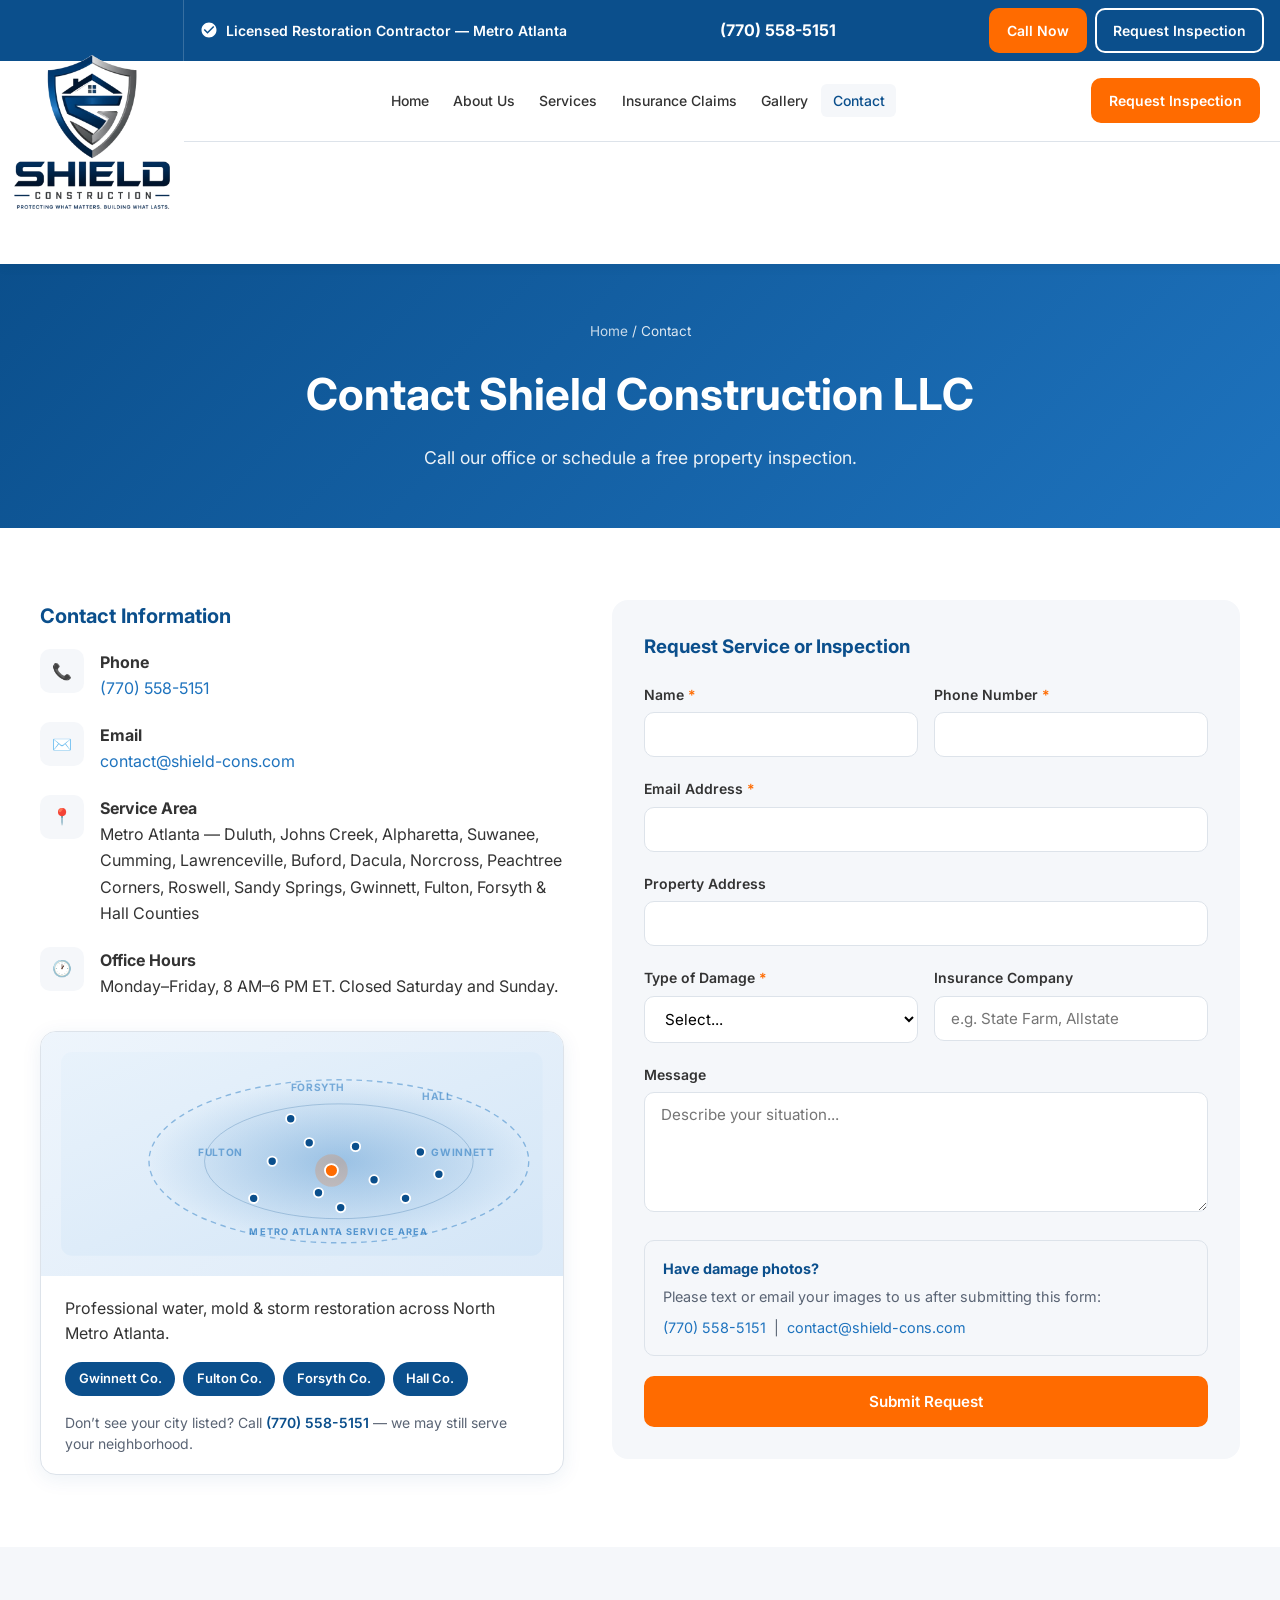
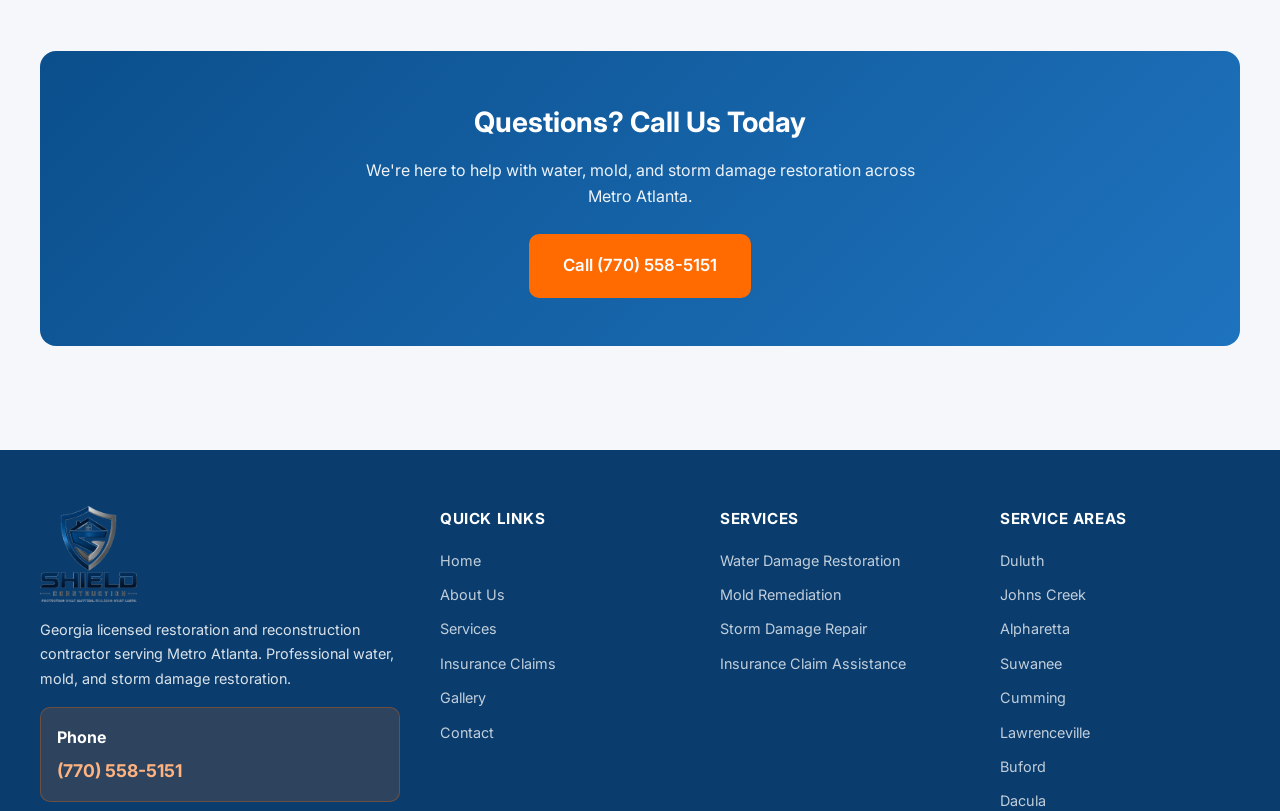
<file: contact.html>
<!DOCTYPE html>
<html lang="en">
<head>
  <meta charset="UTF-8">
  <meta name="viewport" content="width=device-width, initial-scale=1.0">
  <title>Request a Free Damage Inspection | Shield Construction</title>
  <meta name="description" content="Call (770) 558-5151 Monday through Friday, 8 AM to 6 PM ET, or use our form to request a free property damage inspection in Metro Atlanta.">
  <link rel="canonical" href="https://www.shield-cons.com/contact.html">
  <meta property="og:title" content="Request a Free Damage Inspection | Shield Construction">
  <meta property="og:url" content="https://www.shield-cons.com/contact.html">
  <link rel="stylesheet" href="css/style.css?v=23">
</head>
<body>
  <a href="#main" class="skip-link">Skip to main content</a>
  <div id="emergency-bar"></div>
  <div id="site-header"></div>

  <main id="main">
    <section class="page-hero">
      <div class="container">
        <nav class="breadcrumb" aria-label="Breadcrumb"><a href="index.html">Home</a> / Contact</nav>
        <h1>Contact Shield Construction LLC</h1>
        <p>Call our office or schedule a free property inspection.</p>
      </div>
    </section>

    <section class="section">
      <div class="container contact-grid">
        <div class="contact-info">
          <h3>Contact Information</h3>

          <div class="contact-info__item">
            <div class="contact-info__icon">📞</div>
            <div>
              <strong>Phone</strong><br>
              <a href="tel:7705585151">(770) 558-5151</a>
            </div>
          </div>

          <div class="contact-info__item">
            <div class="contact-info__icon">✉️</div>
            <div>
              <strong>Email</strong><br>
              <a href="mailto:contact@shield-cons.com">contact@shield-cons.com</a>
            </div>
          </div>

          <div class="contact-info__item">
            <div class="contact-info__icon">📍</div>
            <div>
              <strong>Service Area</strong><br>
              Metro Atlanta &mdash; Duluth, Johns Creek, Alpharetta, Suwanee, Cumming, Lawrenceville, Buford, Dacula, Norcross, Peachtree Corners, Roswell, Sandy Springs, Gwinnett, Fulton, Forsyth & Hall Counties
            </div>
          </div>

          <div class="contact-info__item">
            <div class="contact-info__icon">🕐</div>
            <div>
              <strong>Office Hours</strong><br>
              Monday&ndash;Friday, 8 AM&ndash;6 PM ET. Closed Saturday and Sunday.
            </div>
          </div>

          <div data-service-area-map data-compact style="margin-top:1.5rem;"></div>
        </div>

        <div class="contact-form">
          <h3 style="color:var(--primary);margin-bottom:1.25rem;">Request Service or Inspection</h3>
          <div class="form-message" id="contact-form-message"></div>
          <form id="contact-form" novalidate>
            <div class="hp-field" aria-hidden="true">
              <label for="contact-website">Website</label>
              <input type="text" id="contact-website" name="website" data-hp tabindex="-1" autocomplete="off">
            </div>
            <div class="form-row">
              <div class="form-group">
                <label for="name">Name <span class="required">*</span></label>
                <input type="text" id="name" name="name" required autocomplete="name">
              </div>
              <div class="form-group">
                <label for="phone">Phone Number <span class="required">*</span></label>
                <input type="tel" id="phone" name="phone" required autocomplete="tel">
              </div>
            </div>
            <div class="form-group">
              <label for="email">Email Address <span class="required">*</span></label>
              <input type="email" id="email" name="email" required autocomplete="email">
            </div>
            <div class="form-group">
              <label for="address">Property Address</label>
              <input type="text" id="address" name="propertyAddress" autocomplete="street-address">
            </div>
            <div class="form-row">
              <div class="form-group">
                <label for="damage-type">Type of Damage <span class="required">*</span></label>
                <select id="damage-type" name="damageType" required>
                  <option value="">Select...</option>
                  <option value="Water Damage">Water Damage</option>
                  <option value="Mold">Mold</option>
                  <option value="Storm">Storm Damage</option>
                  <option value="Reconstruction">Reconstruction</option>
                  <option value="Other">Other</option>
                </select>
              </div>
              <div class="form-group">
                <label for="insurance">Insurance Company</label>
                <input type="text" id="insurance" name="insuranceCompany" placeholder="e.g. State Farm, Allstate">
              </div>
            </div>
            <div class="form-group">
              <label for="message">Message</label>
              <textarea id="message" name="message" placeholder="Describe your situation..."></textarea>
            </div>
            <div class="form-notice" role="note">
              <strong>Have damage photos?</strong>
              <p>Please text or email your images to us after submitting this form:</p>
              <p>
                <a href="tel:7705585151">(770) 558-5151</a>
                &nbsp;|&nbsp;
                <a href="mailto:contact@shield-cons.com">contact@shield-cons.com</a>
              </p>
            </div>
            <button type="submit" class="btn btn-accent" style="width:100%;">Submit Request</button>
          </form>
        </div>
      </div>
    </section>

    <section class="section section-alt">
      <div class="container">
        <div class="cta-banner">
          <h2>Questions? Call Us Today</h2>
          <p>We're here to help with water, mold, and storm damage restoration across Metro Atlanta.</p>
          <div class="cta-banner__actions">
            <a href="tel:7705585151" class="btn btn-accent btn-lg">Call (770) 558-5151</a>
          </div>
        </div>
      </div>
    </section>
  </main>

  <div id="site-footer"></div>
  <script src="js/config.js?v=18"></script>
  <script src="js/main.js?v=26"></script>
</body>
</html>
</file>
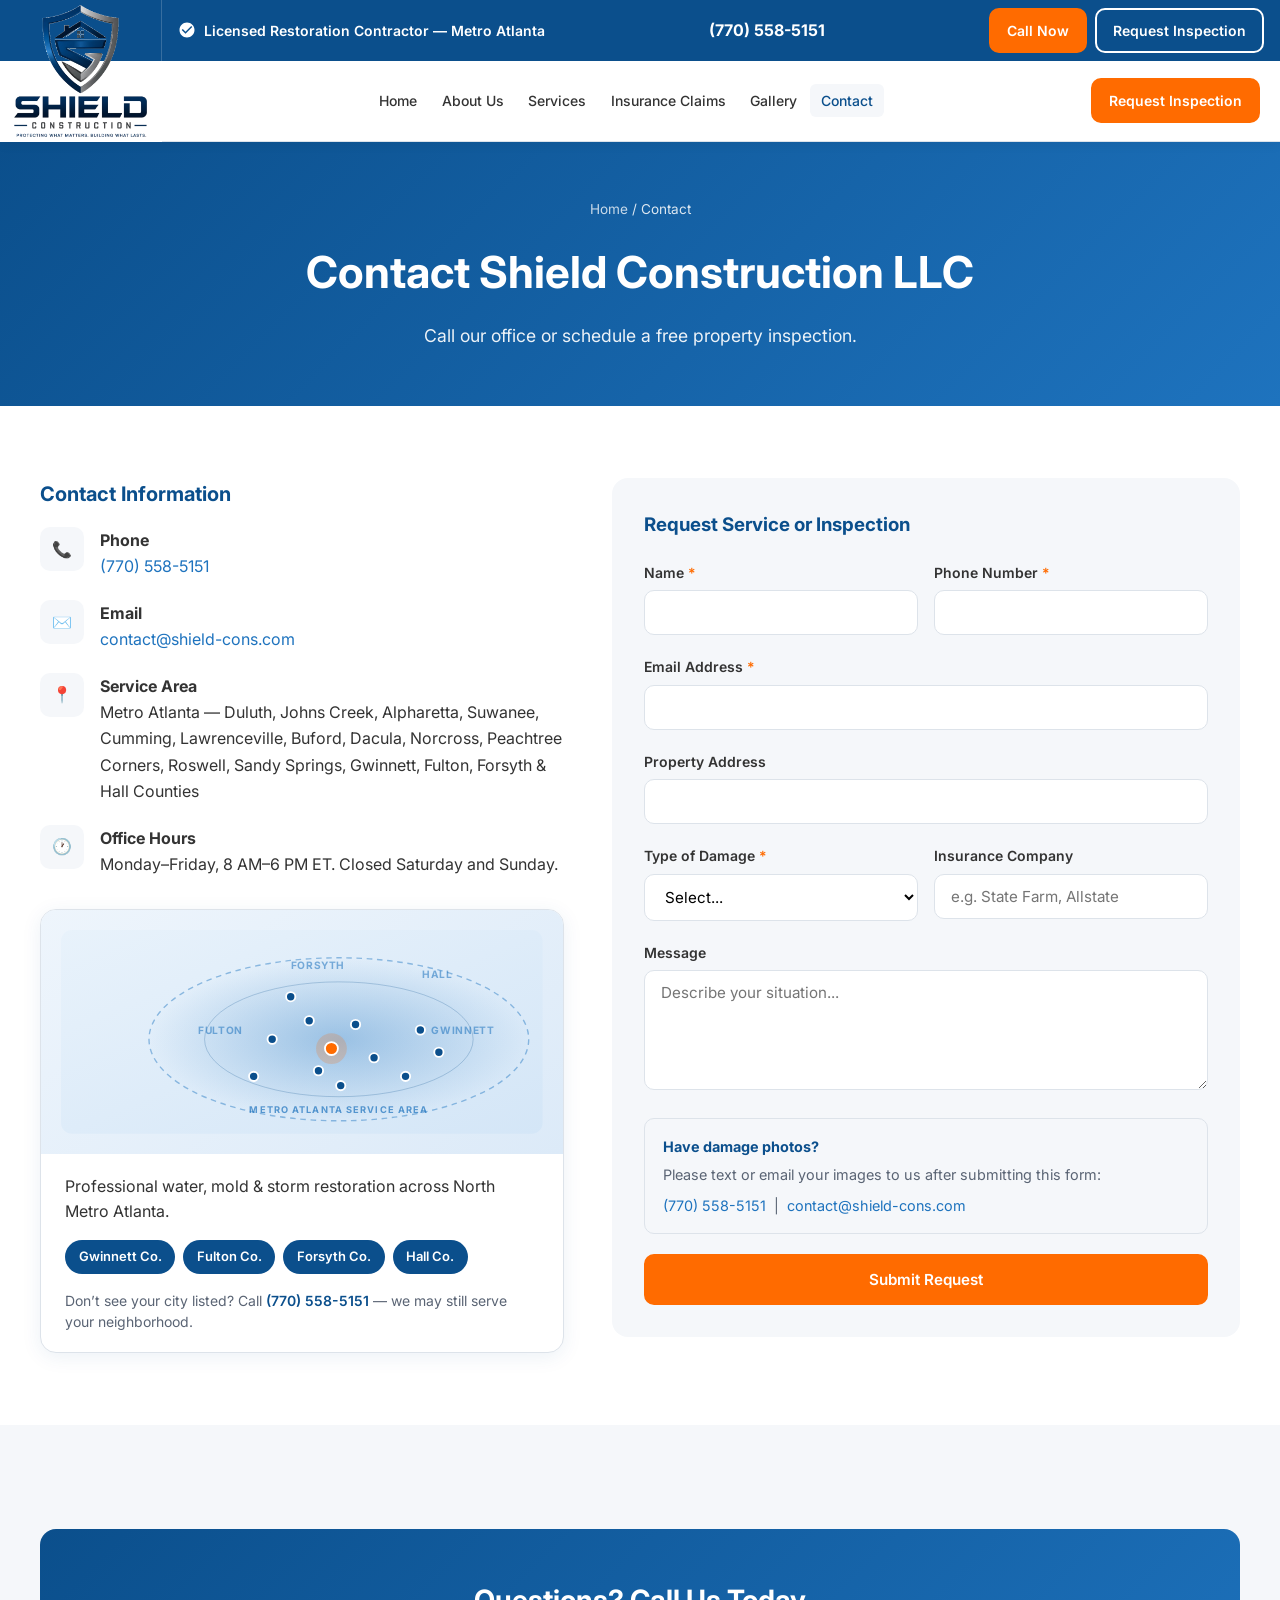
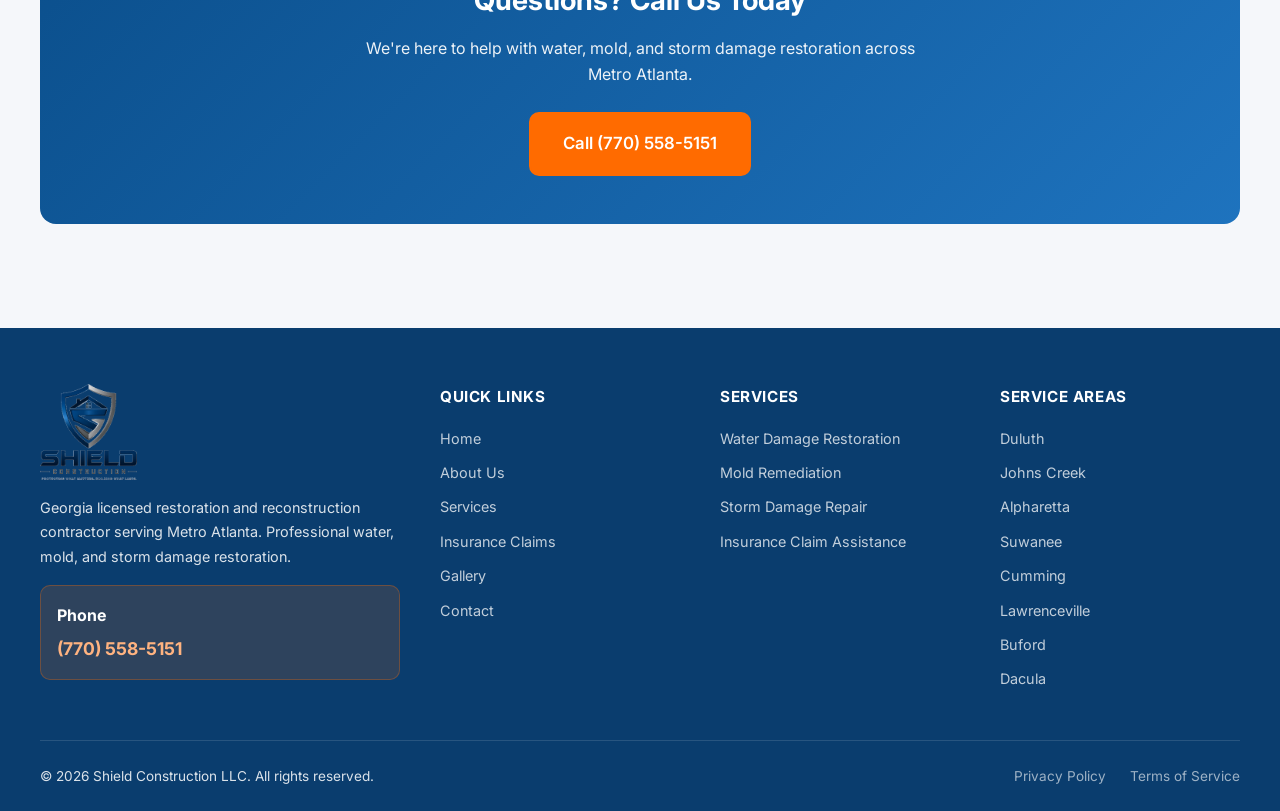
<file: emergency-response.html>
<!DOCTYPE html>
<html lang="en">
<head>
  <meta charset="UTF-8">
  <meta name="viewport" content="width=device-width, initial-scale=1.0">
  <title>Redirecting�?| Shield Construction LLC</title>
  <meta http-equiv="refresh" content="0; url=contact.html">
  <link rel="canonical" href="https://www.shield-cons.com/contact.html">
  <script>window.location.replace('contact.html');</script>
</head>
<body>
  <p>This page has moved. <a href="contact.html">Continue to Contact</a>.</p>
</body>
</html>
</file>
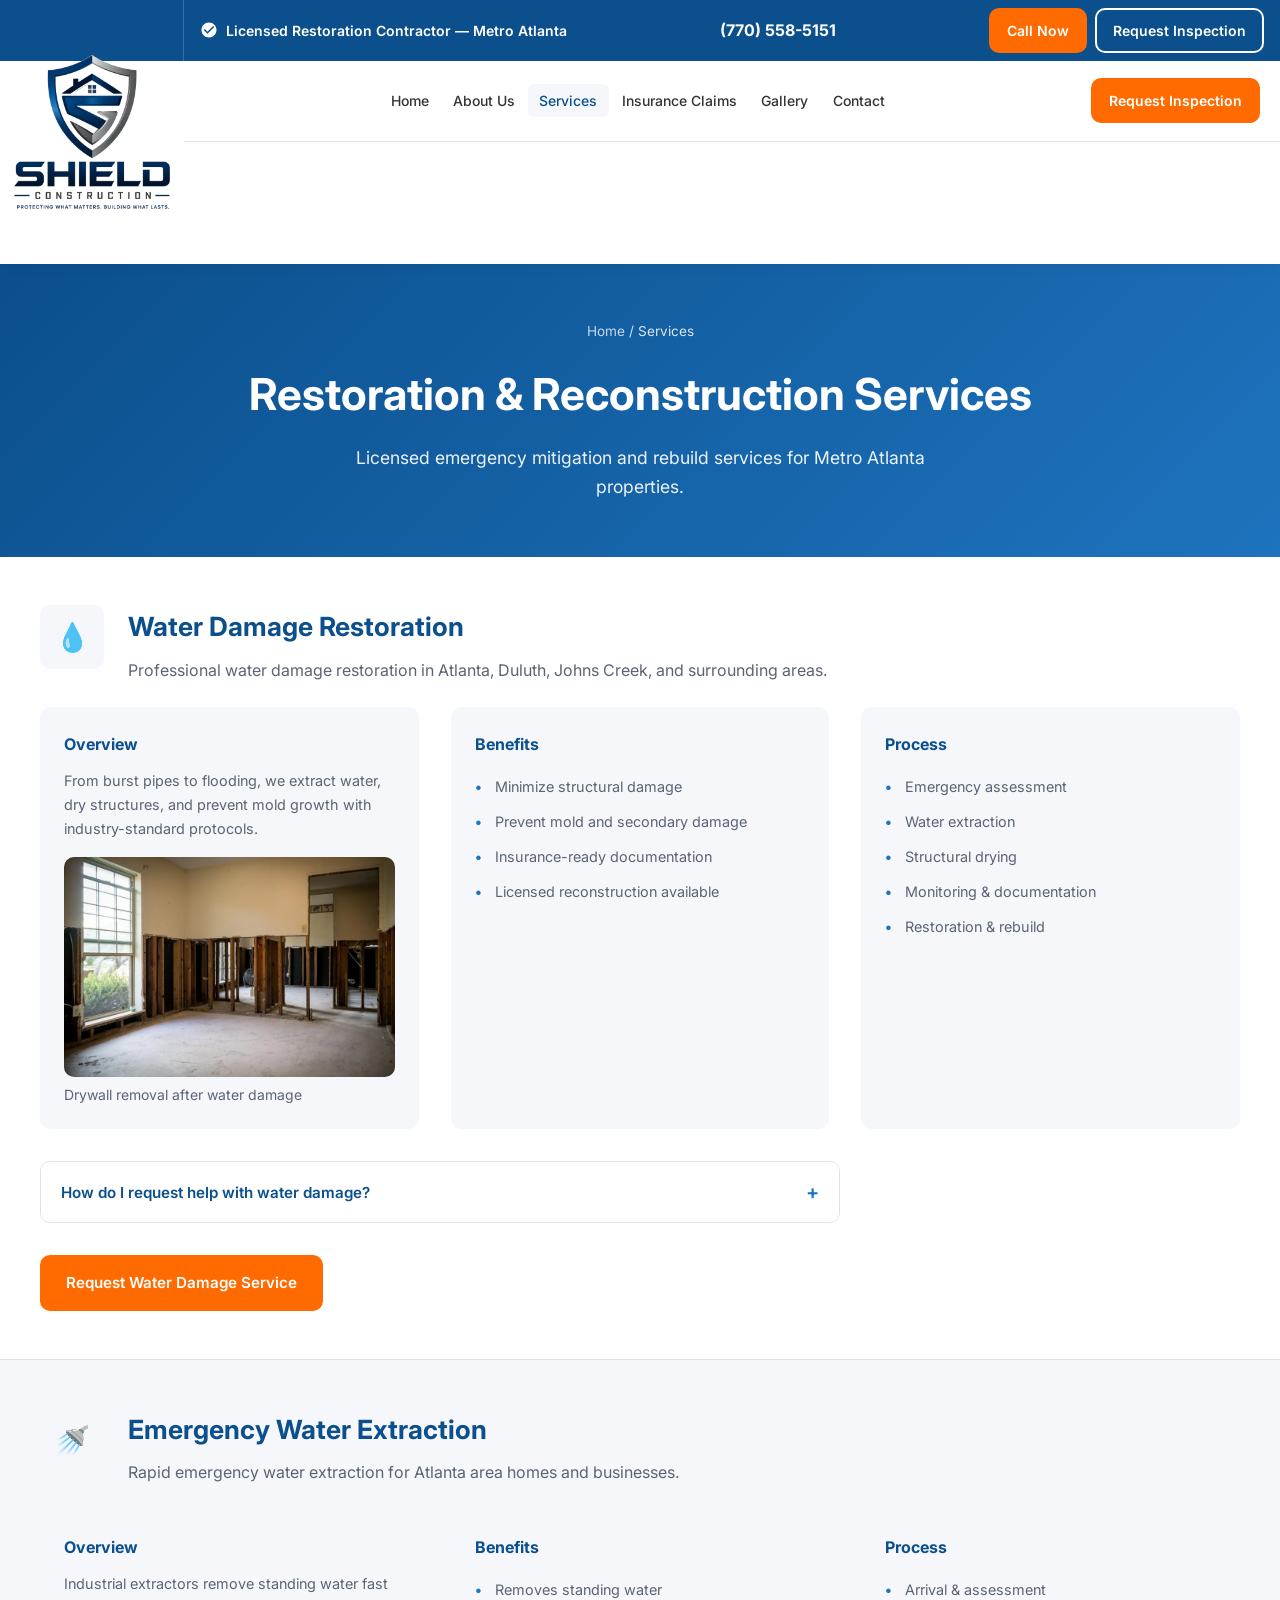
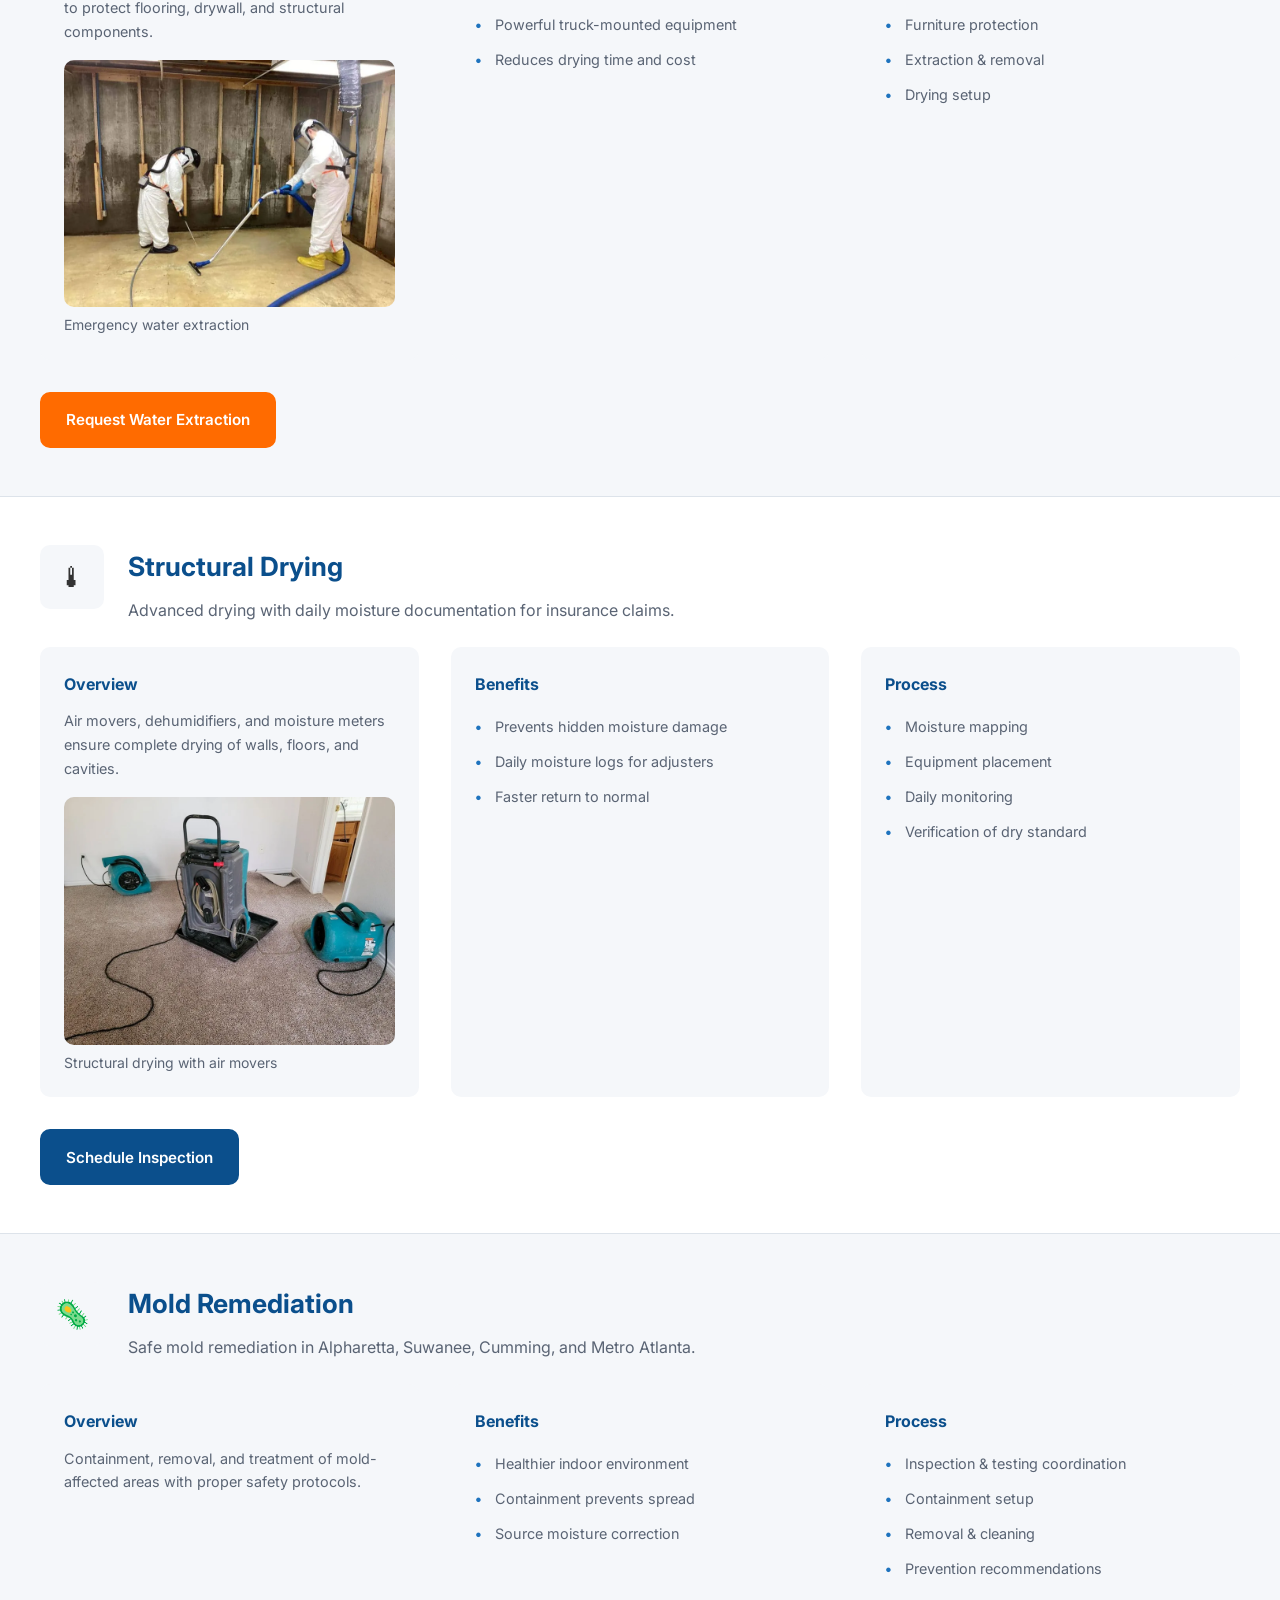
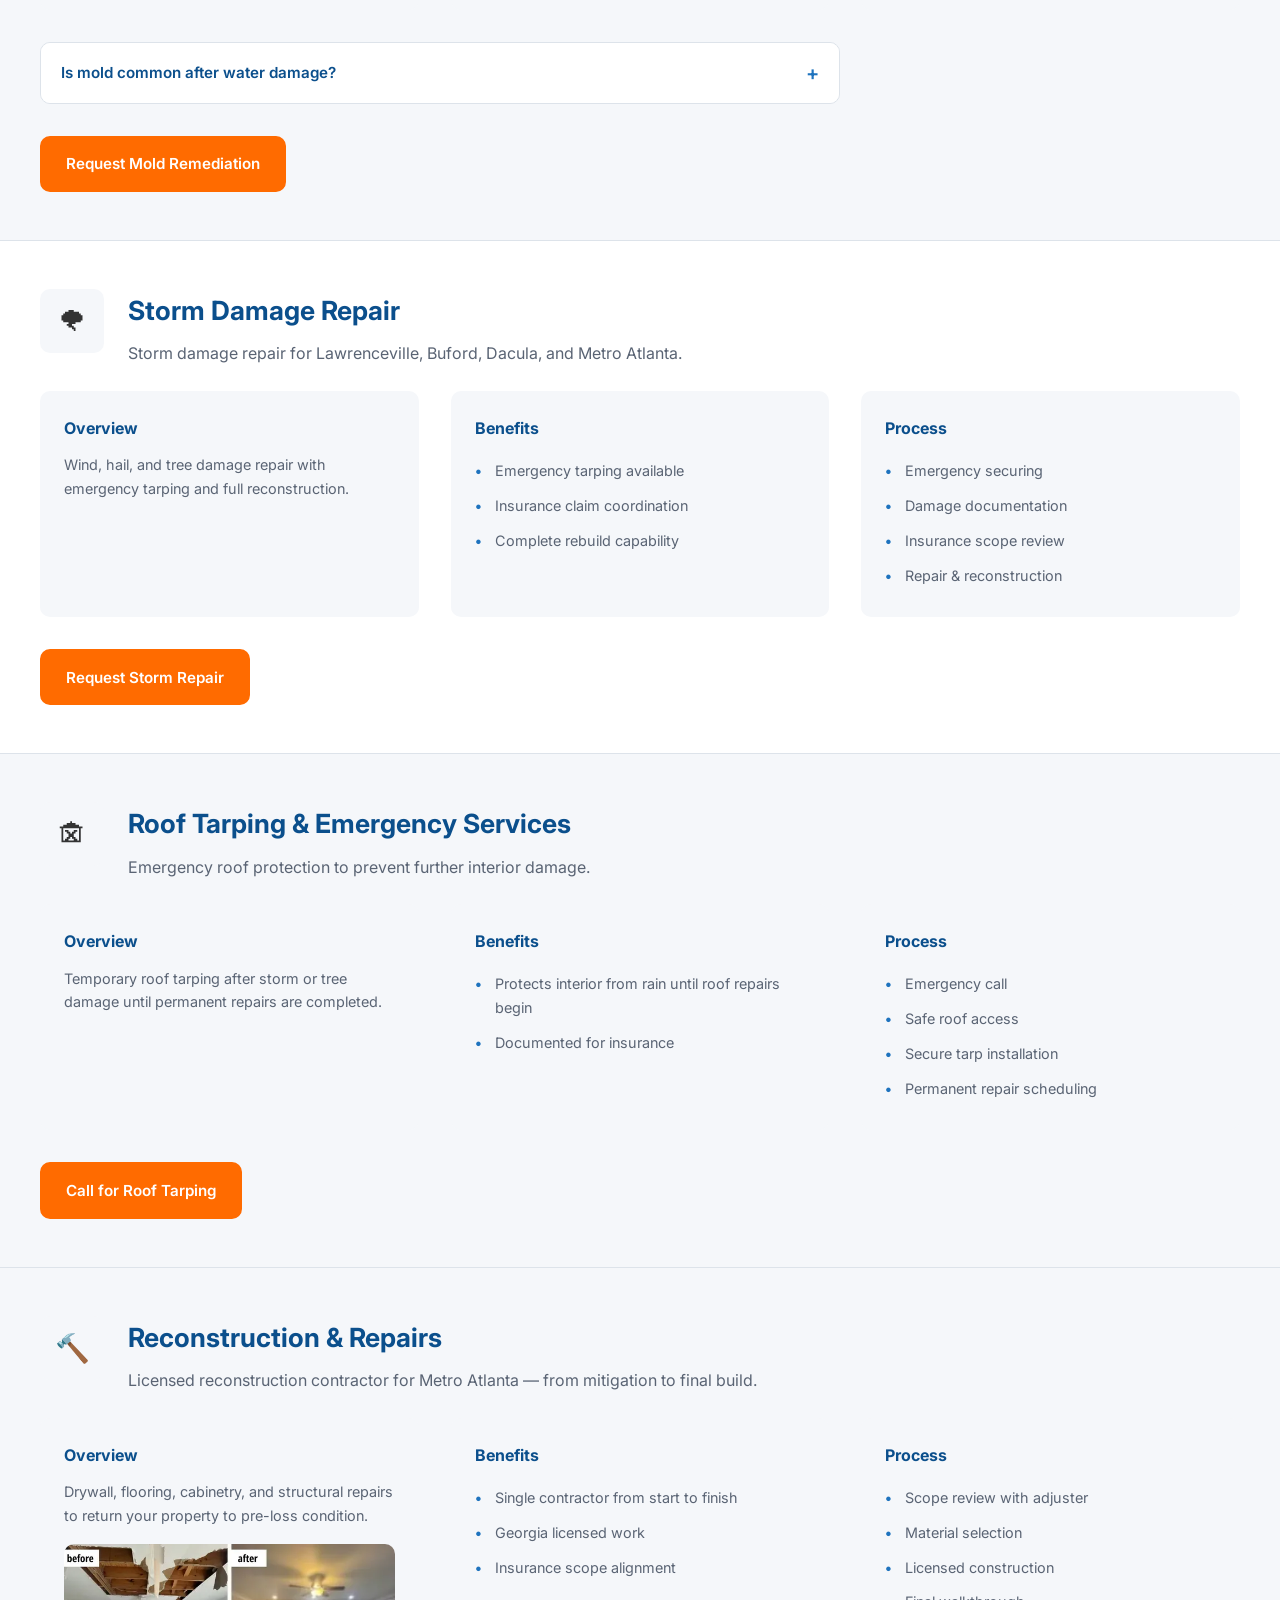
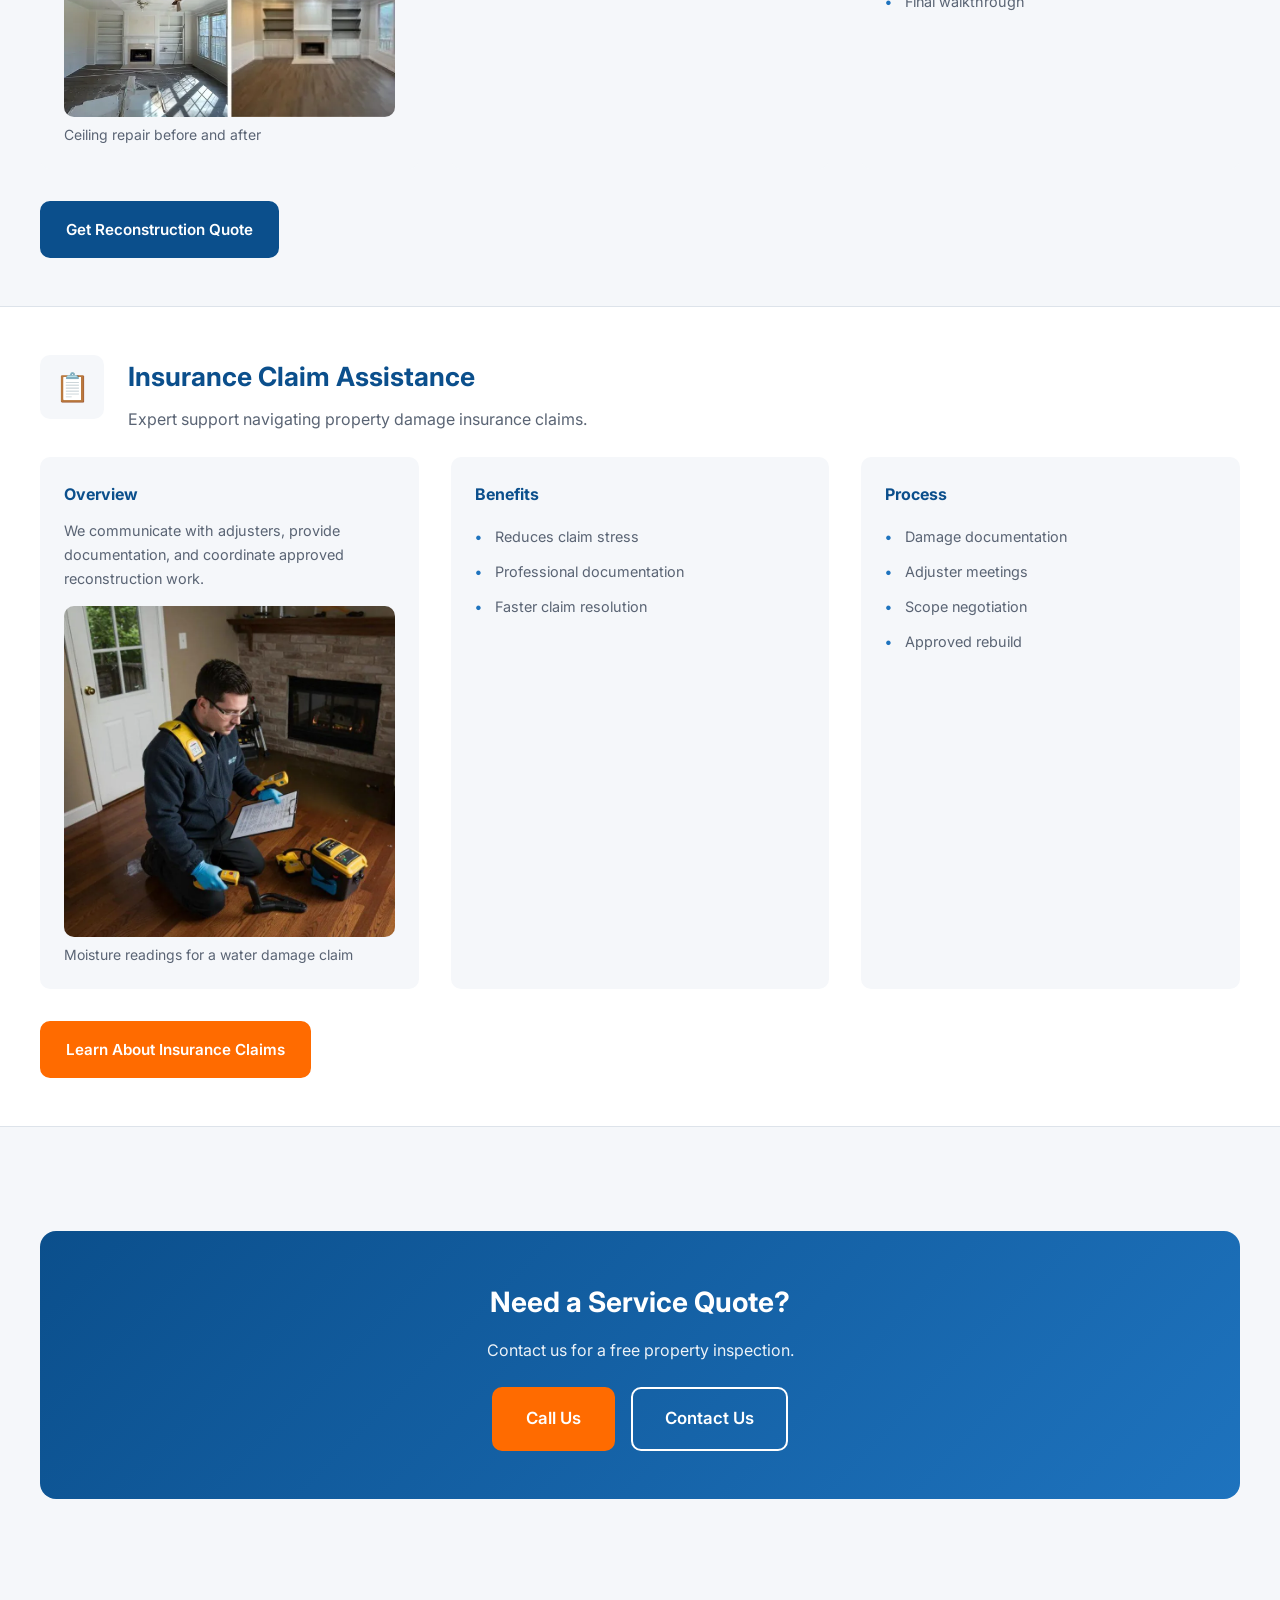
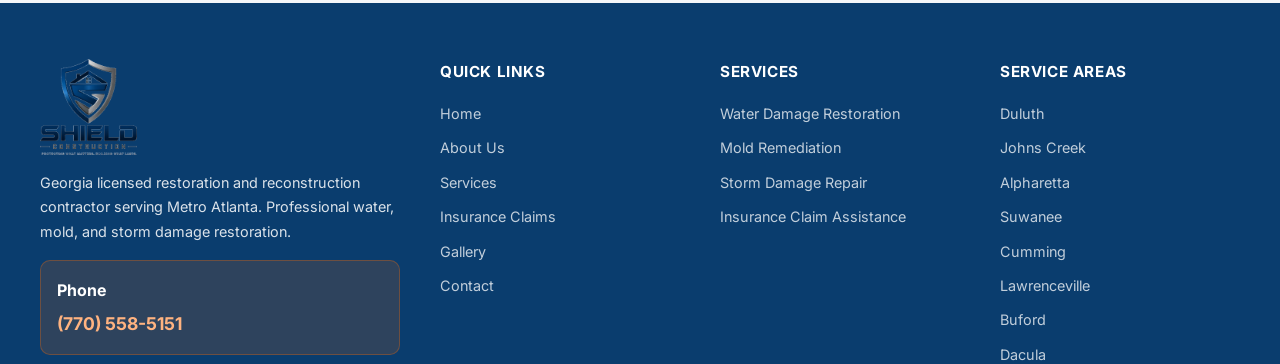
<file: services.html>
<!DOCTYPE html>
<html lang="en">
<head>
  <meta charset="UTF-8">
  <meta name="viewport" content="width=device-width, initial-scale=1.0">
  <title>Restoration &amp; Reconstruction Services | Shield Construction</title>
  <meta name="description" content="Explore water extraction, structural drying, mold remediation, roof tarping, and rebuilding. See how each service works for Metro Atlanta homes and businesses.">
  <link rel="canonical" href="https://www.shield-cons.com/services.html">
  <meta property="og:title" content="Restoration &amp; Reconstruction Services | Shield Construction">
  <meta property="og:url" content="https://www.shield-cons.com/services.html">
  <link rel="stylesheet" href="css/style.css?v=27">
  <script type="application/ld+json">
  {
    "@context": "https://schema.org",
    "@type": "Service",
    "serviceType": "Water Damage Restoration",
    "provider": { "@type": "LocalBusiness", "name": "Shield Construction LLC" },
    "areaServed": "Metro Atlanta, GA"
  }
  </script>
</head>
<body>
  <a href="#main" class="skip-link">Skip to main content</a>
  <div id="emergency-bar"></div>
  <div id="site-header"></div>

  <main id="main">
    <section class="page-hero">
      <div class="container">
        <nav class="breadcrumb" aria-label="Breadcrumb"><a href="index.html">Home</a> / Services</nav>
        <h1>Restoration & Reconstruction Services</h1>
        <p>Licensed emergency mitigation and rebuild services for Metro Atlanta properties.</p>
      </div>
    </section>

    <!-- Water Damage -->
    <section class="service-detail" id="water-damage">
      <div class="container">
        <div class="service-detail__header">
          <div class="service-detail__icon">💧</div>
          <div><h2>Water Damage Restoration</h2><p style="color:var(--text-muted);">Professional water damage restoration in Atlanta, Duluth, Johns Creek, and surrounding areas.</p></div>
        </div>
        <div class="service-detail__grid">
          <div class="service-detail__box">
            <h3>Overview</h3>
            <p style="font-size:0.9rem;color:var(--text-muted);">From burst pipes to flooding, we extract water, dry structures, and prevent mold growth with industry-standard protocols.</p>
            <figure class="service-photo">
              <img src="assets/images/services/water-damage-wall-opening.webp" width="840" height="560" loading="lazy" alt="Wall studs exposed after drywall removal">
              <figcaption>Drywall removal after water damage</figcaption>
            </figure>
          </div>
          <div class="service-detail__box"><h3>Benefits</h3><ul><li>Minimize structural damage</li><li>Prevent mold and secondary damage</li><li>Insurance-ready documentation</li><li>Licensed reconstruction available</li></ul></div>
          <div class="service-detail__box"><h3>Process</h3><ul><li>Emergency assessment</li><li>Water extraction</li><li>Structural drying</li><li>Monitoring & documentation</li><li>Restoration & rebuild</li></ul></div>
        </div>
        <div class="faq-list mt-2"><div class="faq-item"><button class="faq-question">How do I request help with water damage?</button><div class="faq-answer">Call us Monday&ndash;Friday, 8 AM&ndash;6 PM ET, or <a href="contact.html#contact-form">send an inspection request online</a>.</div></div></div>
        <p class="mt-2"><a href="contact.html" class="btn btn-accent">Request Water Damage Service</a></p>
      </div>
    </section>

    <section class="service-detail section-alt" id="water-extraction">
      <div class="container">
        <div class="service-detail__header"><div class="service-detail__icon">🚿</div><div><h2>Emergency Water Extraction</h2><p style="color:var(--text-muted);">Rapid emergency water extraction for Atlanta area homes and businesses.</p></div></div>
        <div class="service-detail__grid">
          <div class="service-detail__box">
            <h3>Overview</h3>
            <p style="font-size:0.9rem;color:var(--text-muted);">Industrial extractors remove standing water fast to protect flooring, drywall, and structural components.</p>
            <figure class="service-photo">
              <img src="assets/images/gallery/cleanup/floor-extraction.webp" alt="Crew extracting water from the floor" width="800" height="600" loading="lazy">
              <figcaption>Emergency water extraction</figcaption>
            </figure>
          </div>
          <div class="service-detail__box"><h3>Benefits</h3><ul><li>Removes standing water</li><li>Powerful truck-mounted equipment</li><li>Reduces drying time and cost</li></ul></div>
          <div class="service-detail__box"><h3>Process</h3><ul><li>Arrival & assessment</li><li>Furniture protection</li><li>Extraction & removal</li><li>Drying setup</li></ul></div>
        </div>
        <p class="mt-2"><a href="contact.html" class="btn btn-accent">Request Water Extraction</a></p>
      </div>
    </section>

    <section class="service-detail" id="structural-drying">
      <div class="container">
        <div class="service-detail__header"><div class="service-detail__icon">🌡</div><div><h2>Structural Drying</h2><p style="color:var(--text-muted);">Advanced drying with daily moisture documentation for insurance claims.</p></div></div>
        <div class="service-detail__grid">
          <div class="service-detail__box">
            <h3>Overview</h3>
            <p style="font-size:0.9rem;color:var(--text-muted);">Air movers, dehumidifiers, and moisture meters ensure complete drying of walls, floors, and cavities.</p>
            <figure class="service-photo">
              <img src="assets/images/services/structural-drying-equipment.webp" width="840" height="630" loading="lazy" alt="Air movers beside a dehumidifier">
              <figcaption>Structural drying with air movers</figcaption>
            </figure>
          </div>
          <div class="service-detail__box"><h3>Benefits</h3><ul><li>Prevents hidden moisture damage</li><li>Daily moisture logs for adjusters</li><li>Faster return to normal</li></ul></div>
          <div class="service-detail__box"><h3>Process</h3><ul><li>Moisture mapping</li><li>Equipment placement</li><li>Daily monitoring</li><li>Verification of dry standard</li></ul></div>
        </div>
        <p class="mt-2"><a href="contact.html" class="btn btn-primary">Schedule Inspection</a></p>
      </div>
    </section>

    <section class="service-detail section-alt" id="mold-remediation">
      <div class="container">
        <div class="service-detail__header"><div class="service-detail__icon">🦠</div><div><h2>Mold Remediation</h2><p style="color:var(--text-muted);">Safe mold remediation in Alpharetta, Suwanee, Cumming, and Metro Atlanta.</p></div></div>
        <div class="service-detail__grid">
          <div class="service-detail__box"><h3>Overview</h3><p style="font-size:0.9rem;color:var(--text-muted);">Containment, removal, and treatment of mold-affected areas with proper safety protocols.</p></div>
          <div class="service-detail__box"><h3>Benefits</h3><ul><li>Healthier indoor environment</li><li>Containment prevents spread</li><li>Source moisture correction</li></ul></div>
          <div class="service-detail__box"><h3>Process</h3><ul><li>Inspection & testing coordination</li><li>Containment setup</li><li>Removal & cleaning</li><li>Prevention recommendations</li></ul></div>
        </div>
        <div class="faq-list mt-2"><div class="faq-item"><button class="faq-question">Is mold common after water damage?</button><div class="faq-answer">Mold can begin growing within 24&ndash;48 hours of water intrusion. Prompt drying and remediation are essential.</div></div></div>
        <p class="mt-2"><a href="contact.html" class="btn btn-accent">Request Mold Remediation</a></p>
      </div>
    </section>

    <section class="service-detail" id="storm-damage">
      <div class="container">
        <div class="service-detail__header"><div class="service-detail__icon">🌪</div><div><h2>Storm Damage Repair</h2><p style="color:var(--text-muted);">Storm damage repair for Lawrenceville, Buford, Dacula, and Metro Atlanta.</p></div></div>
        <div class="service-detail__grid">
          <div class="service-detail__box"><h3>Overview</h3><p style="font-size:0.9rem;color:var(--text-muted);">Wind, hail, and tree damage repair with emergency tarping and full reconstruction.</p></div>
          <div class="service-detail__box"><h3>Benefits</h3><ul><li>Emergency tarping available</li><li>Insurance claim coordination</li><li>Complete rebuild capability</li></ul></div>
          <div class="service-detail__box"><h3>Process</h3><ul><li>Emergency securing</li><li>Damage documentation</li><li>Insurance scope review</li><li>Repair & reconstruction</li></ul></div>
        </div>
        <p class="mt-2"><a href="contact.html" class="btn btn-accent">Request Storm Repair</a></p>
      </div>
    </section>

    <section class="service-detail section-alt" id="roof-tarping">
      <div class="container">
        <div class="service-detail__header"><div class="service-detail__icon">🏚</div><div><h2>Roof Tarping & Emergency Services</h2><p style="color:var(--text-muted);">Emergency roof protection to prevent further interior damage.</p></div></div>
        <div class="service-detail__grid">
          <div class="service-detail__box"><h3>Overview</h3><p style="font-size:0.9rem;color:var(--text-muted);">Temporary roof tarping after storm or tree damage until permanent repairs are completed.</p></div>
          <div class="service-detail__box"><h3>Benefits</h3><ul><li>Protects interior from rain until roof repairs begin</li><li>Documented for insurance</li></ul></div>
          <div class="service-detail__box"><h3>Process</h3><ul><li>Emergency call</li><li>Safe roof access</li><li>Secure tarp installation</li><li>Permanent repair scheduling</li></ul></div>
        </div>
        <p class="mt-2"><a href="tel:7705585151" class="btn btn-accent">Call for Roof Tarping</a></p>
      </div>
    </section>

    <section class="service-detail section-alt" id="reconstruction">
      <div class="container">
        <div class="service-detail__header"><div class="service-detail__icon">🔨</div><div><h2>Reconstruction & Repairs</h2><p style="color:var(--text-muted);">Licensed reconstruction contractor for Metro Atlanta &mdash; from mitigation to final build.</p></div></div>
        <div class="service-detail__grid">
          <div class="service-detail__box">
            <h3>Overview</h3>
            <p style="font-size:0.9rem;color:var(--text-muted);">Drywall, flooring, cabinetry, and structural repairs to return your property to pre-loss condition.</p>
            <figure class="service-photo">
              <img src="assets/images/gallery/before-after/ceiling-repair.webp" alt="Ceiling before and after repair" width="600" height="315" loading="lazy">
              <figcaption>Ceiling repair before and after</figcaption>
            </figure>
          </div>
          <div class="service-detail__box"><h3>Benefits</h3><ul><li>Single contractor from start to finish</li><li>Georgia licensed work</li><li>Insurance scope alignment</li></ul></div>
          <div class="service-detail__box"><h3>Process</h3><ul><li>Scope review with adjuster</li><li>Material selection</li><li>Licensed construction</li><li>Final walkthrough</li></ul></div>
        </div>
        <p class="mt-2"><a href="contact.html" class="btn btn-primary">Get Reconstruction Quote</a></p>
      </div>
    </section>

    <section class="service-detail" id="insurance-assistance">
      <div class="container">
        <div class="service-detail__header"><div class="service-detail__icon">📋</div><div><h2>Insurance Claim Assistance</h2><p style="color:var(--text-muted);">Expert support navigating property damage insurance claims.</p></div></div>
        <div class="service-detail__grid">
          <div class="service-detail__box">
            <h3>Overview</h3>
            <p style="font-size:0.9rem;color:var(--text-muted);">We communicate with adjusters, provide documentation, and coordinate approved reconstruction work.</p>
            <figure class="service-photo">
              <img src="assets/images/gallery/moisture-testing/recording-readings.webp" alt="Recording moisture readings on a wood floor" width="768" height="768" loading="lazy">
              <figcaption>Moisture readings for a water damage claim</figcaption>
            </figure>
          </div>
          <div class="service-detail__box"><h3>Benefits</h3><ul><li>Reduces claim stress</li><li>Professional documentation</li><li>Faster claim resolution</li></ul></div>
          <div class="service-detail__box"><h3>Process</h3><ul><li>Damage documentation</li><li>Adjuster meetings</li><li>Scope negotiation</li><li>Approved rebuild</li></ul></div>
        </div>
        <p class="mt-2"><a href="insurance-claims.html" class="btn btn-accent">Learn About Insurance Claims</a></p>
      </div>
    </section>

    <section class="section section-alt">
      <div class="container">
        <div class="cta-banner">
          <h2>Need a Service Quote?</h2>
          <p>Contact us for a free property inspection.</p>
          <div class="cta-banner__actions">
            <a href="tel:7705585151" class="btn btn-accent btn-lg">Call Us</a>
            <a href="contact.html" class="btn btn-outline-white btn-lg">Contact Us</a>
          </div>
        </div>
      </div>
    </section>
  </main>

  <div id="site-footer"></div>
  <script src="js/config.js?v=18"></script>
  <script src="js/main.js?v=25"></script>
</body>
</html>
</file>
<file: css/style.css>
/* Shield Construction LLC — Main Stylesheet */

@import url('https://fonts.googleapis.com/css2?family=Inter:wght@400;500;600;700&family=Open+Sans:wght@400;600;700&display=swap');

*, *::before, *::after { box-sizing: border-box; margin: 0; padding: 0; }

:root {
  --primary: #0B4F8C;
  --secondary: #1E73BE;
  --light-gray: #F5F7FA;
  --dark-gray: #333333;
  --white: #FFFFFF;
  --accent: #FF6B00;
  --text-muted: #5a6474;
  --border: #dde3ea;
  --shadow: 0 4px 24px rgba(11, 79, 140, 0.12);
  --shadow-lg: 0 12px 40px rgba(11, 79, 140, 0.18);
  --radius: 10px;
  --radius-lg: 16px;
  --max-width: 1200px;
  --header-height: 80px;
  --emergency-bar-height: 44px;
  --font: 'Inter', 'Open Sans', Arial, sans-serif;
  --transition: 0.25s ease;
}

html { scroll-behavior: smooth; font-size: 16px; }

body {
  font-family: var(--font);
  color: var(--dark-gray);
  line-height: 1.65;
  background: var(--white);
  overflow-x: hidden;
}

img { max-width: 100%; height: auto; display: block; }

a { color: var(--secondary); text-decoration: none; transition: color var(--transition); }
a:hover { color: var(--primary); }

ul { list-style: none; }

.container {
  width: min(100% - 2rem, var(--max-width));
  margin-inline: auto;
}

.section { padding: 4.5rem 0; }
.section-alt { background: var(--light-gray); }

.section-header { text-align: center; max-width: 720px; margin: 0 auto 3rem; }
.section-header h2 {
  font-size: clamp(1.75rem, 4vw, 2.35rem);
  color: var(--primary);
  margin-bottom: 0.75rem;
  line-height: 1.25;
}
.section-header p { color: var(--text-muted); font-size: 1.05rem; }

/* Buttons */
.btn {
  display: inline-flex;
  align-items: center;
  justify-content: center;
  gap: 0.5rem;
  padding: 0.85rem 1.5rem;
  border-radius: var(--radius);
  font-weight: 600;
  font-size: 0.95rem;
  border: 2px solid transparent;
  cursor: pointer;
  transition: all var(--transition);
  font-family: inherit;
  text-align: center;
}

.btn-primary {
  background: var(--primary);
  color: var(--white);
  border-color: var(--primary);
}
.btn-primary:hover {
  background: #094170;
  border-color: #094170;
  color: var(--white);
}

.btn-secondary {
  background: var(--secondary);
  color: var(--white);
  border-color: var(--secondary);
}
.btn-secondary:hover {
  background: #1860a8;
  border-color: #1860a8;
  color: var(--white);
}

.btn-accent {
  background: var(--accent);
  color: var(--white);
  border-color: var(--accent);
}
.btn-accent:hover {
  background: #e55f00;
  border-color: #e55f00;
  color: var(--white);
}

.btn-outline {
  background: transparent;
  color: var(--primary);
  border-color: var(--primary);
}
.btn-outline:hover {
  background: var(--primary);
  color: var(--white);
}

.btn-outline-white {
  background: transparent;
  color: var(--white);
  border-color: var(--white);
}
.btn-outline-white:hover {
  background: var(--white);
  color: var(--primary);
}

.btn-sm { padding: 0.55rem 1rem; font-size: 0.875rem; }
.btn-lg { padding: 1rem 2rem; font-size: 1.05rem; }

/* Site Top — logo column + emergency bar + nav */
.site-top {
  display: flex;
  align-items: stretch;
  position: sticky;
  top: 0;
  z-index: 1001;
  background: var(--white);
  box-shadow: 0 2px 12px rgba(0, 0, 0, 0.06);
}

.site-top__logo {
  flex: 0 0 auto;
  width: auto;
  min-width: 118px;
  display: flex;
  align-items: center;
  justify-content: center;
  padding: 0.3rem 0.85rem;
  background: linear-gradient(
    to bottom,
    var(--primary) 0%,
    var(--primary) var(--logo-split, 40%),
    var(--white) var(--logo-split, 40%),
    var(--white) 100%
  );
  border-right: 1px solid rgba(255, 255, 255, 0.18);
}

.site-top__logo .logo--site-top {
  display: flex;
  align-items: center;
  justify-content: center;
  height: 100%;
  width: 100%;
}

.site-top__logo .logo__img--site-top {
  height: calc(var(--logo-column-height, 140px) - 0.6rem);
  width: auto;
  max-width: 156px;
  min-height: 0;
  object-fit: contain;
  object-position: center;
  display: block;
}

.site-top__main {
  flex: 1;
  min-width: 0;
  display: flex;
  flex-direction: column;
}

#emergency-bar,
#site-header {
  width: 100%;
}

/* Emergency Top Bar */
.emergency-bar {
  background: var(--primary);
  color: var(--white);
  font-size: 0.875rem;
  position: relative;
}

.emergency-bar__inner {
  display: flex;
  align-items: center;
  justify-content: space-between;
  gap: 1rem;
  padding: 0.5rem 0;
  flex-wrap: wrap;
}

.emergency-bar__message {
  display: flex;
  align-items: center;
  gap: 0.5rem;
  font-weight: 600;
}

.emergency-bar__message svg { flex-shrink: 0; }

.emergency-bar__tagline--short { display: none; }

.emergency-bar__phone {
  color: var(--white);
  font-weight: 700;
  font-size: 1rem;
}
.emergency-bar__phone:hover { color: #b8d4f0; }

.emergency-bar__actions { display: flex; gap: 0.5rem; flex-wrap: wrap; }

/* Site Header */
.site-header {
  background: var(--white);
  border-bottom: 1px solid var(--border);
  position: relative;
  z-index: 1;
}

.site-header .container {
  width: min(100% - 2.5rem, 1480px);
}

.site-header__inner {
  display: flex;
  align-items: center;
  justify-content: flex-end;
  gap: 1.5rem;
  padding: 0.65rem 0;
  min-height: var(--header-height);
}

.logo {
  display: flex;
  align-items: center;
  gap: 0.6rem;
  font-weight: 700;
  font-size: 1.05rem;
  color: var(--primary);
  flex-shrink: 0;
  white-space: nowrap;
}
.logo:hover { color: var(--primary); }
.logo__icon {
  width: 40px;
  height: 40px;
  background: var(--primary);
  border-radius: 8px;
  display: flex;
  align-items: center;
  justify-content: center;
  color: var(--white);
  font-size: 1.25rem;
  flex-shrink: 0;
}
.logo__img {
  height: 80px;
  width: auto;
  max-width: 80px;
  object-fit: contain;
  flex-shrink: 0;
  display: block;
}

.logo__img--footer {
  height: 96px;
  max-width: 300px;
}

.main-nav {
  display: flex;
  align-items: center;
  gap: 1.25rem;
  flex: 1;
  justify-content: flex-end;
  min-width: 0;
}

.nav-links {
  display: flex;
  align-items: center;
  justify-content: center;
  flex: 1;
  flex-wrap: nowrap;
  gap: 0.125rem;
}

.nav-links li {
  flex-shrink: 0;
  text-align: center;
}

.nav-links a {
  color: var(--dark-gray);
  font-weight: 500;
  font-size: 0.875rem;
  padding: 0.5rem 0.7rem;
  border-radius: 6px;
  display: inline-block;
  text-align: center;
  white-space: normal;
  line-height: 1.25;
  transition: all var(--transition);
}
.nav-links a:hover,
.nav-links a.active {
  color: var(--primary);
  background: var(--light-gray);
}

.header-ctas {
  display: flex;
  gap: 0.5rem;
  align-items: center;
  flex-shrink: 0;
  flex-wrap: nowrap;
}

.header-ctas .btn { white-space: nowrap; }

.nav-toggle {
  display: none;
  background: none;
  border: none;
  cursor: pointer;
  padding: 0.5rem;
  color: var(--primary);
}

.nav-toggle span {
  display: block;
  width: 24px;
  height: 2px;
  background: currentColor;
  margin: 5px 0;
  transition: var(--transition);
}

/* Hero */
.hero {
  position: relative;
  min-height: 580px;
  display: flex;
  align-items: center;
  color: var(--white);
  overflow: hidden;
}

.hero__bg {
  position: absolute;
  inset: 0;
  background: linear-gradient(135deg, rgba(11,79,140,0.92) 0%, rgba(30,115,190,0.85) 100%),
    url('../assets/images/hero-restoration.svg?v=15') center/cover no-repeat;
  z-index: 0;
}

.hero__content {
  position: relative;
  z-index: 1;
  padding: 5rem 0 4.5rem;
  max-width: 720px;
}

.hero__badge {
  display: inline-flex;
  align-items: center;
  gap: 0.4rem;
  background: rgba(255,107,0,0.95);
  color: var(--white);
  padding: 0.4rem 1rem;
  border-radius: 50px;
  font-size: 0.8rem;
  font-weight: 700;
  text-transform: uppercase;
  letter-spacing: 0.05em;
  margin-bottom: 1.25rem;
  animation: fadeInUp 0.6s ease;
}

.hero h1 {
  font-size: clamp(2.25rem, 5.5vw, 3.25rem);
  line-height: 1.15;
  margin-bottom: 0.75rem;
  animation: fadeInUp 0.6s ease 0.1s both;
}

.hero__sub {
  font-size: clamp(1.15rem, 2.5vw, 1.45rem);
  font-weight: 600;
  margin-bottom: 1rem;
  opacity: 0.95;
  animation: fadeInUp 0.6s ease 0.2s both;
}

.hero__areas {
  display: flex;
  flex-wrap: wrap;
  align-items: center;
  gap: 0.5rem;
  margin-bottom: 1.25rem;
  animation: fadeInUp 0.6s ease 0.25s both;
}

.hero__areas-label {
  font-size: 0.8125rem;
  font-weight: 700;
  text-transform: uppercase;
  letter-spacing: 0.06em;
  opacity: 0.85;
  margin-right: 0.25rem;
}

.hero__area-tag {
  background: rgba(255, 255, 255, 0.15);
  border: 1px solid rgba(255, 255, 255, 0.35);
  color: var(--white);
  font-size: 0.8125rem;
  font-weight: 600;
  padding: 0.35rem 0.75rem;
  border-radius: 999px;
  backdrop-filter: blur(4px);
}

.hero__area-tag--more {
  background: rgba(255, 107, 0, 0.85);
  border-color: rgba(255, 107, 0, 0.95);
}

.hero-service-ticker {
  position: absolute;
  left: 0;
  right: 0;
  bottom: 0;
  z-index: 2;
  display: flex;
  align-items: center;
  gap: 0.75rem;
  padding: 0.55rem 0;
  background: rgba(0, 0, 0, 0.28);
  border-top: 1px solid rgba(255, 255, 255, 0.15);
  overflow: hidden;
}

.hero-service-ticker__label {
  flex-shrink: 0;
  padding-left: max(1.25rem, calc((100% - 1480px) / 2 + 1.25rem));
  font-size: 0.75rem;
  font-weight: 700;
  letter-spacing: 0.05em;
  text-transform: uppercase;
  color: rgba(255, 255, 255, 0.9);
}

.hero-service-ticker__viewport {
  flex: 1;
  overflow: hidden;
  mask-image: linear-gradient(90deg, transparent, #000 3%, #000 97%, transparent);
}

.hero-service-ticker__track {
  display: flex;
  align-items: center;
  width: max-content;
  animation: service-area-scroll 40s linear infinite;
}

.hero-service-ticker__item {
  white-space: nowrap;
  font-size: 0.8125rem;
  font-weight: 500;
  color: rgba(255, 255, 255, 0.95);
  padding-right: 2rem;
}

.hero-service-ticker__item::after {
  content: '•';
  margin-left: 2rem;
  opacity: 0.45;
}

@keyframes service-area-scroll {
  from { transform: translateX(0); }
  to { transform: translateX(-50%); }
}

@media (prefers-reduced-motion: reduce) {
  .hero-service-ticker__track {
    animation: none;
    flex-wrap: wrap;
    width: auto;
    padding: 0 1rem 0.35rem;
    gap: 0.35rem 1rem;
  }

  .hero-service-ticker__item::after { display: none; }
}

.hero__text {
  font-size: 1.05rem;
  opacity: 0.9;
  margin-bottom: 2rem;
  max-width: 560px;
  animation: fadeInUp 0.6s ease 0.3s both;
}

.hero__actions {
  display: flex;
  flex-wrap: wrap;
  gap: 1rem;
  margin-bottom: 2rem;
  animation: fadeInUp 0.6s ease 0.4s both;
}

.hero__trust {
  display: flex;
  flex-wrap: wrap;
  gap: 1.5rem;
  animation: fadeInUp 0.6s ease 0.5s both;
}

.hero__trust-item {
  display: flex;
  align-items: center;
  gap: 0.5rem;
  font-size: 0.875rem;
  opacity: 0.9;
}

/* Trust Section */
.credential-summary {
  display: inline-flex;
  align-items: center;
  gap: 1rem;
  max-width: 100%;
  margin-top: 1rem;
  text-align: left;
}
.credential-summary img { width: 5rem; flex: none; }
.credential-summary strong { display: block; color: var(--primary); }
.credential-link-text { text-decoration: underline; text-underline-offset: 0.15em; }

.trust-grid {
  display: grid;
  grid-template-columns: repeat(auto-fit, minmax(200px, 1fr));
  gap: 1.5rem;
}

.trust-card {
  text-align: center;
  padding: 1.75rem 1.25rem;
  background: var(--white);
  border-radius: var(--radius-lg);
  border: 1px solid var(--border);
  transition: transform var(--transition), box-shadow var(--transition);
}
.trust-card:hover {
  transform: translateY(-4px);
  box-shadow: var(--shadow);
}

.trust-card__icon {
  width: 56px;
  height: 56px;
  margin: 0 auto 1rem;
  background: var(--light-gray);
  border-radius: 50%;
  display: flex;
  align-items: center;
  justify-content: center;
  color: var(--primary);
  font-size: 1.5rem;
}

.trust-card h3 { font-size: 0.95rem; color: var(--primary); margin-bottom: 0.35rem; }
.trust-card p { font-size: 0.85rem; color: var(--text-muted); }

/* Service Cards */
.services-grid {
  display: grid;
  grid-template-columns: repeat(auto-fill, minmax(280px, 1fr));
  gap: 1.5rem;
}

.service-card {
  background: var(--white);
  border-radius: var(--radius-lg);
  border: 1px solid var(--border);
  padding: 1.75rem;
  transition: all var(--transition);
  display: flex;
  flex-direction: column;
}
.service-card:hover {
  box-shadow: var(--shadow-lg);
  border-color: var(--secondary);
  transform: translateY(-3px);
}

.service-card__icon {
  width: 52px;
  height: 52px;
  background: linear-gradient(135deg, var(--primary), var(--secondary));
  border-radius: 12px;
  display: flex;
  align-items: center;
  justify-content: center;
  color: var(--white);
  font-size: 1.4rem;
  margin-bottom: 1rem;
}

.service-card h3 {
  font-size: 1.1rem;
  color: var(--primary);
  margin-bottom: 0.5rem;
}

.service-card p {
  font-size: 0.9rem;
  color: var(--text-muted);
  flex: 1;
  margin-bottom: 1.25rem;
}

/* Process Steps */
.process-steps {
  display: grid;
  grid-template-columns: repeat(auto-fit, minmax(220px, 1fr));
  gap: 2rem;
  counter-reset: step;
}

.process-step {
  text-align: center;
  position: relative;
}

.process-step__num {
  width: 64px;
  height: 64px;
  background: var(--primary);
  color: var(--white);
  border-radius: 50%;
  display: flex;
  align-items: center;
  justify-content: center;
  font-size: 1.5rem;
  font-weight: 700;
  margin: 0 auto 1rem;
  box-shadow: 0 4px 16px rgba(11,79,140,0.3);
}

.process-step h3 { color: var(--primary); margin-bottom: 0.5rem; font-size: 1.05rem; }
.process-step p { font-size: 0.9rem; color: var(--text-muted); }

/* Why Choose Us */
.why-grid {
  display: grid;
  grid-template-columns: repeat(auto-fill, minmax(260px, 1fr));
  gap: 1.25rem;
}

.why-item {
  display: flex;
  gap: 1rem;
  padding: 1.25rem;
  background: var(--white);
  border-radius: var(--radius);
  border: 1px solid var(--border);
}

.why-item__icon {
  flex-shrink: 0;
  width: 44px;
  height: 44px;
  background: var(--light-gray);
  border-radius: 10px;
  display: flex;
  align-items: center;
  justify-content: center;
  color: var(--secondary);
  font-size: 1.2rem;
}

.why-item h3 { font-size: 0.95rem; color: var(--primary); margin-bottom: 0.25rem; }
.why-item p { font-size: 0.85rem; color: var(--text-muted); }

/* Insurance CTA Block */
.insurance-block {
  background: linear-gradient(135deg, var(--primary) 0%, var(--secondary) 100%);
  color: var(--white);
  border-radius: var(--radius-lg);
  padding: 3rem;
  display: grid;
  grid-template-columns: 1fr auto;
  gap: 2rem;
  align-items: center;
}

.insurance-block h2 { font-size: 1.75rem; margin-bottom: 1rem; }
.insurance-block p { opacity: 0.92; margin-bottom: 0.75rem; font-size: 0.95rem; }
.insurance-block ul { margin: 1rem 0; }
.insurance-block li {
  padding: 0.35rem 0;
  padding-left: 1.5rem;
  position: relative;
  font-size: 0.95rem;
}
.insurance-block li::before {
  content: '✓';
  position: absolute;
  left: 0;
  color: #7dd3fc;
  font-weight: 700;
}

/* Gallery Preview */
.gallery-grid {
  display: grid;
  grid-template-columns: repeat(auto-fill, minmax(260px, 1fr));
  gap: 1.25rem;
}

.gallery-card {
  position: relative;
  border-radius: var(--radius-lg);
  overflow: hidden;
  aspect-ratio: 4/3;
  cursor: pointer;
}

.gallery-card img {
  width: 100%;
  height: 100%;
  object-fit: cover;
  transition: transform 0.4s ease;
}
.gallery-card:hover img { transform: scale(1.06); }

.gallery-card__overlay {
  position: absolute;
  inset: 0;
  background: linear-gradient(to top, rgba(11,79,140,0.85) 0%, transparent 60%);
  display: flex;
  align-items: flex-end;
  padding: 1.25rem;
  color: var(--white);
  font-weight: 600;
}

/* Service Area */
.area-grid {
  display: grid;
  grid-template-columns: repeat(auto-fill, minmax(160px, 1fr));
  gap: 0.75rem;
}

.area-tag {
  background: var(--white);
  border: 1px solid var(--border);
  border-radius: var(--radius);
  padding: 0.75rem 1rem;
  text-align: center;
  font-size: 0.9rem;
  font-weight: 500;
  color: var(--primary);
  transition: all var(--transition);
}
.area-tag:hover {
  background: var(--primary);
  color: var(--white);
  border-color: var(--primary);
}

.service-area-map {
  margin-top: 2rem;
  display: grid;
  grid-template-columns: 1.2fr 1fr;
  gap: 0;
  border-radius: var(--radius-lg);
  overflow: hidden;
  border: 1px solid var(--border);
  background: var(--white);
  box-shadow: 0 4px 20px rgba(11, 79, 140, 0.08);
}

.service-area-map--compact {
  grid-template-columns: 1fr;
}

.service-area-map__visual {
  background: linear-gradient(145deg, #eef5fc 0%, #dceaf8 100%);
  padding: 1.25rem;
  min-height: 240px;
  display: flex;
  align-items: center;
  justify-content: center;
}

.service-area-map__svg {
  width: 100%;
  max-width: 520px;
  height: auto;
  display: block;
}

.service-area-map__label {
  font-size: 9px;
  font-weight: 600;
  fill: #0B4F8C;
  font-family: Inter, sans-serif;
}

.service-area-map__region {
  font-size: 11px;
  font-weight: 700;
  fill: #1E73BE;
  opacity: 0.55;
  font-family: Inter, sans-serif;
  letter-spacing: 0.06em;
  text-transform: uppercase;
}

.service-area-map__region--title {
  font-size: 10px;
  text-anchor: middle;
  opacity: 0.7;
  letter-spacing: 0.12em;
}

.service-area-map__info {
  padding: 1.75rem 2rem;
  display: flex;
  flex-direction: column;
  justify-content: center;
  gap: 1rem;
}

.service-area-map--compact .service-area-map__info {
  padding: 1.25rem 1.5rem;
}

.service-area-map__lead {
  font-size: 1rem;
  color: var(--dark-gray);
  line-height: 1.55;
  margin: 0;
}

.service-area-map__counties {
  display: flex;
  flex-wrap: wrap;
  gap: 0.5rem;
}

.service-area-map__county {
  background: var(--primary);
  color: var(--white);
  font-size: 0.8125rem;
  font-weight: 600;
  padding: 0.4rem 0.85rem;
  border-radius: 999px;
}

.service-area-map__note {
  font-size: 0.875rem;
  color: var(--text-muted);
  margin: 0;
  line-height: 1.5;
}

.service-area-map__note a {
  color: var(--primary);
  font-weight: 600;
}

@media (prefers-reduced-motion: reduce) {
  .service-area-map__svg animate {
    display: none;
  }
}

@media (max-width: 768px) {
  .service-area-map {
    grid-template-columns: 1fr;
  }

  .service-area-map__info {
    padding: 1.25rem 1.5rem;
  }
}

/* Testimonials Carousel */
.testimonials { position: relative; max-width: 800px; margin: 0 auto; }

.testimonial-slide {
  display: none;
  text-align: center;
  padding: 2rem;
  background: var(--white);
  border-radius: var(--radius-lg);
  border: 1px solid var(--border);
  box-shadow: var(--shadow);
}
.testimonial-slide.active { display: block; animation: fadeIn 0.4s ease; }

.testimonial-stars { color: #f59e0b; font-size: 1.25rem; margin-bottom: 1rem; letter-spacing: 2px; }
.testimonial-text { font-size: 1.05rem; font-style: italic; color: var(--dark-gray); margin-bottom: 1.25rem; line-height: 1.7; }
.testimonial-author { font-weight: 600; color: var(--primary); }

.carousel-dots {
  display: flex;
  justify-content: center;
  gap: 0.5rem;
  margin-top: 1.5rem;
}

.carousel-dot {
  width: 10px;
  height: 10px;
  border-radius: 50%;
  background: var(--border);
  border: none;
  cursor: pointer;
  padding: 0;
  transition: background var(--transition);
}
.carousel-dot.active { background: var(--primary); }

/* Page Hero (inner pages) */
.page-hero {
  background: linear-gradient(135deg, var(--primary) 0%, var(--secondary) 100%);
  color: var(--white);
  padding: 3.5rem 0;
  text-align: center;
}

.page-hero h1 { font-size: clamp(1.85rem, 4vw, 2.75rem); margin-bottom: 0.75rem; }
.page-hero p { font-size: 1.1rem; opacity: 0.92; max-width: 640px; margin: 0 auto; }

.breadcrumb {
  font-size: 0.85rem;
  margin-bottom: 1rem;
  opacity: 0.85;
}
.breadcrumb a { color: rgba(255,255,255,0.9); }
.breadcrumb a:hover { color: var(--white); }

/* Service Detail */
.service-detail {
  padding: 3rem 0;
  border-bottom: 1px solid var(--border);
}
.service-detail:last-child { border-bottom: none; }

.service-detail__header {
  display: flex;
  align-items: flex-start;
  gap: 1.5rem;
  margin-bottom: 1.5rem;
}

.service-detail__icon {
  width: 64px;
  height: 64px;
  flex-shrink: 0;
  background: var(--light-gray);
  border-radius: var(--radius);
  display: flex;
  align-items: center;
  justify-content: center;
  font-size: 1.75rem;
}

.service-detail h2 { color: var(--primary); font-size: 1.65rem; margin-bottom: 0.5rem; }

.service-detail__grid {
  display: grid;
  grid-template-columns: repeat(auto-fit, minmax(280px, 1fr));
  gap: 2rem;
  margin-top: 1.5rem;
}

.service-detail__box {
  background: var(--light-gray);
  border-radius: var(--radius);
  padding: 1.5rem;
}
.service-detail__box h3 { color: var(--primary); font-size: 1rem; margin-bottom: 0.75rem; }
.service-photo { margin-top: 1rem; }
.service-photo img { width: 100%; border-radius: var(--radius); }
.gallery-photos figcaption,
.service-photo figcaption {
  margin-top: 0.5rem;
  color: var(--text-muted);
  font-size: 0.875rem;
  line-height: 1.45;
}
.service-detail__box ul li {
  padding: 0.35rem 0;
  padding-left: 1.25rem;
  position: relative;
  font-size: 0.9rem;
  color: var(--text-muted);
}
.service-detail__box ul li::before {
  content: '•';
  position: absolute;
  left: 0;
  color: var(--secondary);
  font-weight: 700;
}

.faq-list { max-width: 800px; }
.faq-item {
  border: 1px solid var(--border);
  border-radius: var(--radius);
  margin-bottom: 0.75rem;
  overflow: hidden;
}
.faq-question {
  width: 100%;
  text-align: left;
  padding: 1.1rem 1.25rem;
  background: var(--white);
  border: none;
  font-family: inherit;
  font-weight: 600;
  font-size: 0.95rem;
  color: var(--primary);
  cursor: pointer;
  display: flex;
  justify-content: space-between;
  align-items: center;
}
.faq-answer {
  display: none;
  padding: 0 1.25rem 1.1rem;
  font-size: 0.9rem;
  color: var(--text-muted);
  line-height: 1.7;
}
.faq-item.open .faq-answer { display: block; }
.faq-item.open .faq-question::after { content: '−'; }
.faq-question::after { content: '+'; font-size: 1.25rem; color: var(--secondary); }

/* Timeline */
.timeline {
  position: relative;
  max-width: 700px;
  margin: 0 auto;
  padding-left: 2rem;
}
.timeline::before {
  content: '';
  position: absolute;
  left: 7px;
  top: 0;
  bottom: 0;
  width: 2px;
  background: var(--border);
}

.timeline-item {
  position: relative;
  padding-bottom: 2rem;
}
.timeline-item::before {
  content: '';
  position: absolute;
  left: -2rem;
  top: 4px;
  width: 16px;
  height: 16px;
  background: var(--secondary);
  border-radius: 50%;
  border: 3px solid var(--white);
  box-shadow: 0 0 0 2px var(--secondary);
}

.timeline-item h3 { color: var(--primary); font-size: 1.05rem; margin-bottom: 0.35rem; }
.timeline-item p { font-size: 0.9rem; color: var(--text-muted); }

/* Workflow Steps (horizontal) */
.workflow {
  display: grid;
  grid-template-columns: repeat(auto-fit, minmax(180px, 1fr));
  gap: 1rem;
  counter-reset: wf;
}

.workflow-step {
  text-align: center;
  padding: 1.5rem 1rem;
  background: var(--white);
  border: 1px solid var(--border);
  border-radius: var(--radius-lg);
  position: relative;
}
.workflow-step__num {
  width: 40px;
  height: 40px;
  background: var(--accent);
  color: var(--white);
  border-radius: 50%;
  display: flex;
  align-items: center;
  justify-content: center;
  font-weight: 700;
  margin: 0 auto 0.75rem;
  font-size: 0.95rem;
}
.workflow-step h3 { font-size: 0.9rem; color: var(--primary); margin-bottom: 0.35rem; }
.workflow-step p { font-size: 0.8rem; color: var(--text-muted); }

/* Gallery Filter */
.gallery-filters {
  display: flex;
  flex-wrap: wrap;
  gap: 0.5rem;
  justify-content: center;
  margin-bottom: 2rem;
}

.filter-btn {
  padding: 0.5rem 1.15rem;
  border: 1px solid var(--border);
  background: var(--white);
  border-radius: 50px;
  font-family: inherit;
  font-size: 0.875rem;
  font-weight: 500;
  color: var(--dark-gray);
  cursor: pointer;
  transition: all var(--transition);
}
.filter-btn:hover,
.filter-btn.active {
  background: var(--primary);
  color: var(--white);
  border-color: var(--primary);
}

.gallery-section + .gallery-section { margin-top: 3rem; }
.gallery-section h2 { color: var(--primary); }
.gallery-section h2 + .gallery-photos { margin-top: 1rem; }
.gallery-section > p { max-width: 72ch; margin: 0.5rem 0 1.25rem; }
.gallery-photos {
  display: grid;
  grid-template-columns: repeat(3, minmax(0, 1fr));
  gap: 1.25rem;
}
.photo-link {
  display: grid;
  place-items: center;
  aspect-ratio: 4/3;
  background: var(--light-gray);
  border-radius: var(--radius);
  overflow: hidden;
  cursor: zoom-in;
}
.photo-link img {
  width: 100%;
  height: 100%;
  min-height: 0;
  object-fit: contain;
}
@media (max-width: 800px) {
  .gallery-photos { grid-template-columns: repeat(2, minmax(0, 1fr)); }
}
@media (max-width: 540px) {
  .gallery-photos { grid-template-columns: 1fr; }
}

/* Lightbox */
.lightbox {
  display: none;
  position: fixed;
  inset: 0;
  background: rgba(0,0,0,0.92);
  z-index: 10000;
  align-items: center;
  justify-content: center;
  padding: 2rem;
}
.lightbox.open { display: flex; }

.lightbox img {
  max-width: 90vw;
  max-height: 85vh;
  object-fit: contain;
  border-radius: var(--radius);
}

.lightbox__close {
  position: absolute;
  top: 1.5rem;
  right: 1.5rem;
  background: var(--white);
  border: none;
  width: 44px;
  height: 44px;
  border-radius: 50%;
  font-size: 1.5rem;
  cursor: pointer;
  color: var(--dark-gray);
  display: flex;
  align-items: center;
  justify-content: center;
}

/* Contact Form */
.contact-grid {
  display: grid;
  grid-template-columns: 1fr 1.2fr;
  gap: 3rem;
  align-items: start;
}

.contact-info h3 { color: var(--primary); margin-bottom: 1rem; font-size: 1.25rem; }

.contact-info__item {
  display: flex;
  gap: 1rem;
  margin-bottom: 1.25rem;
}

.contact-info__icon {
  width: 44px;
  height: 44px;
  background: var(--light-gray);
  border-radius: 10px;
  display: flex;
  align-items: center;
  justify-content: center;
  color: var(--primary);
  flex-shrink: 0;
}

.contact-form {
  background: var(--light-gray);
  padding: 2rem;
  border-radius: var(--radius-lg);
}

.form-group { margin-bottom: 1.25rem; }

.form-group label {
  display: block;
  font-weight: 600;
  font-size: 0.875rem;
  margin-bottom: 0.4rem;
  color: var(--dark-gray);
}

.form-group label .required { color: var(--accent); }

.form-group input,
.form-group select,
.form-group textarea {
  width: 100%;
  padding: 0.75rem 1rem;
  border: 1px solid var(--border);
  border-radius: var(--radius);
  font-family: inherit;
  font-size: 0.95rem;
  transition: border-color var(--transition);
  background: var(--white);
}

.form-group input:focus,
.form-group select:focus,
.form-group textarea:focus {
  outline: none;
  border-color: var(--secondary);
  box-shadow: 0 0 0 3px rgba(30,115,190,0.15);
}

.form-group textarea { min-height: 120px; resize: vertical; }

.form-notice {
  margin-bottom: 1.25rem;
  padding: 1rem 1.15rem;
  background: var(--light-gray);
  border: 1px solid var(--border);
  border-radius: var(--radius);
  font-size: 0.9rem;
  color: var(--text-muted);
  line-height: 1.6;
}

.form-notice strong {
  display: block;
  color: var(--primary);
  margin-bottom: 0.35rem;
}

.form-notice p { margin: 0; }
.form-notice p + p { margin-top: 0.5rem; }

.form-row {
  display: grid;
  grid-template-columns: 1fr 1fr;
  gap: 1rem;
}

.form-message {
  padding: 0.85rem 1rem;
  border-radius: var(--radius);
  margin-bottom: 1rem;
  font-size: 0.9rem;
  display: none;
}
.form-message.success { display: block; background: #d1fae5; color: #065f46; }
.form-message.error { display: block; background: #fee2e2; color: #991b1b; }

.form-loading { opacity: 0.6; pointer-events: none; }

.hp-field {
  position: absolute;
  left: -9999px;
  width: 1px;
  height: 1px;
  overflow: hidden;
  opacity: 0;
  pointer-events: none;
}

.contact-form form,
.modal form {
  position: relative;
}

button[type="submit"]:disabled {
  opacity: 0.65;
  cursor: not-allowed;
}

/* About Page */
.credential-panel {
  display: grid;
  grid-template-columns: minmax(0, 1fr) minmax(10rem, 14rem);
  align-items: center;
  gap: 2rem;
  margin-top: 2rem;
  padding: clamp(1.25rem, 3vw, 2rem);
  scroll-margin-top: 12rem;
  border: 1px solid var(--border);
  border-radius: var(--radius-lg);
  background: var(--light-gray);
}
.credential-panel h2 { color: var(--primary); }
.credential-panel p { color: var(--text-muted); }
.credential-preview {
  display: grid;
  justify-items: center;
  gap: 0.5rem;
  text-align: center;
}
.credential-preview img { width: 100%; border: 1px solid var(--border); }
@media (max-width: 768px) {
  .credential-panel { grid-template-columns: 1fr; gap: 1.25rem; }
  .credential-preview { width: min(100%, 14rem); justify-self: center; }
}

.about-grid {
  display: grid;
  grid-template-columns: 1fr 1fr;
  gap: 3rem;
  align-items: start;
}

.about-story h2 {
  color: var(--primary);
  margin-bottom: 1.25rem;
}

.about-story p {
  color: var(--text-muted);
  margin-bottom: 1rem;
  line-height: 1.75;
}

.about-story p:last-child {
  margin-bottom: 0;
  color: var(--dark-gray);
  font-weight: 600;
}

.about-image {
  border-radius: var(--radius-lg);
  overflow: hidden;
  aspect-ratio: 4/3;
  background: var(--light-gray);
}

.values-grid {
  display: grid;
  grid-template-columns: repeat(auto-fit, minmax(240px, 1fr));
  gap: 1.5rem;
}

.value-card {
  padding: 1.75rem;
  background: var(--white);
  border-radius: var(--radius-lg);
  border: 1px solid var(--border);
  text-align: center;
}
.value-card h3 { color: var(--primary); margin-bottom: 0.5rem; }
.value-card p { font-size: 0.9rem; color: var(--text-muted); }

.team-grid {
  display: grid;
  grid-template-columns: repeat(auto-fill, minmax(220px, 1fr));
  gap: 1.5rem;
}

.team-card {
  text-align: center;
  background: var(--white);
  border-radius: var(--radius-lg);
  overflow: hidden;
  border: 1px solid var(--border);
}

.team-card__photo {
  aspect-ratio: 1;
  background: var(--light-gray);
  display: flex;
  align-items: center;
  justify-content: center;
  color: var(--text-muted);
  font-size: 0.85rem;
}

.team-card__info { padding: 1.25rem; }
.team-card__info h3 { color: var(--primary); font-size: 1rem; }
.team-card__info p { font-size: 0.85rem; color: var(--text-muted); }

/* CTA Banner */
.cta-banner {
  background: linear-gradient(135deg, var(--primary), var(--secondary));
  color: var(--white);
  padding: 3rem;
  border-radius: var(--radius-lg);
  text-align: center;
  margin: 2rem 0;
}

.cta-banner h2 { font-size: 1.75rem; margin-bottom: 0.75rem; }
.cta-banner p { opacity: 0.92; margin-bottom: 1.5rem; max-width: 560px; margin-inline: auto; }
.cta-banner__actions { display: flex; flex-wrap: wrap; gap: 1rem; justify-content: center; }

.emergency-banner {
  background: var(--accent);
  color: var(--white);
  padding: 1.25rem;
  text-align: center;
  font-weight: 600;
  font-size: 1.05rem;
}
.emergency-banner a { color: var(--white); text-decoration: underline; }

/* Footer */
.site-footer {
  background: #0a3d6e;
  color: rgba(255,255,255,0.85);
  padding: 3.5rem 0 0;
}

.footer-grid {
  display: grid;
  grid-template-columns: 1.5fr repeat(3, 1fr);
  gap: 2.5rem;
  padding-bottom: 2.5rem;
  border-bottom: 1px solid rgba(255,255,255,0.12);
}

.footer-brand .logo { color: var(--white); margin-bottom: 1rem; }
.footer-brand p { font-size: 0.9rem; line-height: 1.7; margin-bottom: 1rem; }

.footer-col h4 {
  color: var(--white);
  font-size: 0.95rem;
  margin-bottom: 1rem;
  text-transform: uppercase;
  letter-spacing: 0.04em;
}

.footer-col ul li { margin-bottom: 0.5rem; }
.footer-col a { color: rgba(255,255,255,0.75); font-size: 0.9rem; }
.footer-col a:hover { color: var(--white); }

.footer-emergency {
  background: rgba(255,107,0,0.15);
  border: 1px solid rgba(255,107,0,0.3);
  border-radius: var(--radius);
  padding: 1rem;
  margin-top: 1rem;
}
.footer-emergency strong { color: var(--white); display: block; margin-bottom: 0.35rem; }
.footer-emergency a { color: #ffb380; font-weight: 700; font-size: 1.1rem; }

.footer-bottom {
  display: flex;
  flex-wrap: wrap;
  justify-content: space-between;
  align-items: center;
  gap: 1rem;
  padding: 1.5rem 0;
  font-size: 0.85rem;
}

.footer-legal { display: flex; gap: 1.5rem; }
.footer-legal a { color: rgba(255,255,255,0.6); font-size: 0.85rem; }

/* Floating Emergency Button */
.floating-emergency {
  position: fixed;
  bottom: 1.5rem;
  right: 1.5rem;
  z-index: 9999;
  animation: pulse-accent 2s infinite;
}

.floating-emergency a {
  display: flex;
  align-items: center;
  gap: 0.6rem;
  background: var(--accent);
  color: var(--white);
  padding: 0.9rem 1.35rem;
  border-radius: 50px;
  font-weight: 700;
  font-size: 0.9rem;
  box-shadow: 0 6px 24px rgba(255,107,0,0.45);
  transition: transform var(--transition);
}
.floating-emergency a:hover {
  color: var(--white);
  transform: scale(1.04);
}

.floating-emergency__icon { font-size: 1.25rem; }

/* Modal / Popup */
.modal-overlay {
  display: none;
  position: fixed;
  inset: 0;
  background: rgba(0,0,0,0.6);
  z-index: 10001;
  align-items: center;
  justify-content: center;
  padding: 1rem;
}
.modal-overlay.open { display: flex; }

.modal {
  background: var(--white);
  border-radius: var(--radius-lg);
  max-width: 440px;
  width: 100%;
  padding: 2rem;
  position: relative;
  animation: fadeInUp 0.35s ease;
}

.modal__close {
  position: absolute;
  top: 1rem;
  right: 1rem;
  background: none;
  border: none;
  font-size: 1.5rem;
  cursor: pointer;
  color: var(--text-muted);
  line-height: 1;
}

.modal h2 {
  color: var(--primary);
  font-size: 1.35rem;
  margin-bottom: 0.5rem;
}

.modal p { font-size: 0.9rem; color: var(--text-muted); margin-bottom: 1.25rem; }

.text-center { text-align: center; }
.mt-2 { margin-top: 2rem; }
.mb-2 { margin-bottom: 2rem; }

/* Animations */
@keyframes fadeInUp {
  from { opacity: 0; transform: translateY(20px); }
  to { opacity: 1; transform: translateY(0); }
}

@keyframes fadeIn {
  from { opacity: 0; }
  to { opacity: 1; }
}

@keyframes pulse-accent {
  0%, 100% { box-shadow: 0 6px 24px rgba(255,107,0,0.45); }
  50% { box-shadow: 0 6px 32px rgba(255,107,0,0.7); }
}

/* Responsive */
@media (max-width: 1200px) {
  .nav-links a {
    font-size: 0.8125rem;
    padding: 0.5rem 0.55rem;
  }

  .header-ctas .btn {
    font-size: 0.8125rem;
    padding: 0.5rem 0.75rem;
  }
}

@media (max-width: 992px) {
  .site-top__logo {
    padding: 0.25rem 0.5rem;
  }

  .site-top__logo .logo__img--site-top {
    max-width: 132px;
  }

  .footer-grid { grid-template-columns: 1fr 1fr; }
  .contact-grid { grid-template-columns: 1fr; }
  .about-grid { grid-template-columns: 1fr; }
  .insurance-block { grid-template-columns: 1fr; text-align: center; }
  .header-ctas .btn-outline { display: none; }
  .main-nav { flex: initial; }
  .nav-links { flex: initial; justify-content: flex-start; }
}

@media (max-width: 768px) {
  :root { --header-height: 56px; }

  .site-top {
    display: grid;
    grid-template-columns: 1fr auto;
    grid-template-areas:
      "logo menu"
      "topbar topbar";
    align-items: stretch;
  }

  .site-top__logo {
    grid-area: logo;
    width: 100%;
    min-width: 0;
    background: var(--primary);
    border-right: none;
    padding: 0.55rem 0.85rem;
    justify-content: flex-start;
  }

  .site-top__logo .logo__img--site-top {
    height: auto;
    max-height: 58px;
    max-width: 108px;
  }

  .site-top__main {
    display: contents;
  }

  #emergency-bar {
    grid-area: topbar;
  }

  #site-header {
    grid-area: menu;
    background: var(--primary);
    border-bottom: none;
    align-self: stretch;
  }

  .site-header .container {
    width: 100%;
    height: 100%;
    padding: 0 0.65rem 0 0;
  }

  .site-header__inner {
    min-height: 100%;
    height: 100%;
    padding: 0;
    justify-content: flex-end;
    align-items: center;
  }

  .nav-toggle {
    display: block;
    color: var(--white);
  }

  .logo__img:not(.logo__img--site-top):not(.logo__img--footer) {
    height: 64px;
    max-width: 64px;
  }

  .main-nav {
    position: fixed;
    top: 0;
    right: -100%;
    width: min(320px, 85vw);
    height: 100vh;
    background: var(--white);
    flex-direction: column;
    align-items: stretch;
    padding: 5rem 1.5rem 2rem;
    box-shadow: -4px 0 24px rgba(0,0,0,0.15);
    transition: right var(--transition);
    z-index: 1002;
    gap: 0;
    overflow-y: auto;
  }

  .main-nav.open { right: 0; }

  .nav-links {
    flex-direction: column;
    align-items: stretch;
    gap: 0;
  }

  .nav-links li { text-align: left; }

  .nav-links a {
    display: block;
    text-align: left;
    padding: 0.85rem 0;
    border-bottom: 1px solid var(--border);
    border-radius: 0;
  }

  .header-ctas {
    flex-direction: column;
    margin-top: 1rem;
    width: 100%;
  }

  .header-ctas .btn { width: 100%; }

  .emergency-bar .container {
    width: min(100% - 1.5rem, 1480px);
  }

  .emergency-bar__inner {
    flex-direction: column;
    align-items: stretch;
    gap: 0.65rem;
    padding: 0.65rem 0;
    text-align: center;
  }

  .emergency-bar__message {
    justify-content: center;
    font-size: 0.8125rem;
    line-height: 1.4;
  }

  .emergency-bar__tagline--full { display: none; }
  .emergency-bar__tagline--short { display: inline; }

  .emergency-bar__phone { display: none; }

  .emergency-bar__actions {
    display: grid;
    grid-template-columns: 1fr 1fr;
    gap: 0.5rem;
    width: 100%;
  }

  .emergency-bar__actions .btn {
    width: 100%;
    justify-content: center;
    padding: 0.6rem 0.5rem;
    font-size: 0.8125rem;
  }

  .hero-service-ticker__label {
    display: none;
  }

  .hero__areas-label {
    width: 100%;
    margin-bottom: 0.15rem;
  }

  .form-row { grid-template-columns: 1fr; }

  .floating-emergency {
    right: 50%;
    transform: translateX(50%);
    bottom: 1rem;
  }

  .floating-emergency a {
    font-size: 0.8rem;
    padding: 0.75rem 1.1rem;
  }

  .footer-grid { grid-template-columns: 1fr; }
}

@media (max-width: 480px) {
  .hero__actions { flex-direction: column; }
  .hero__actions .btn { width: 100%; }
}

/* Skip link for accessibility */
.skip-link {
  position: absolute;
  top: -100px;
  left: 1rem;
  background: var(--primary);
  color: var(--white);
  padding: 0.5rem 1rem;
  z-index: 10003;
  border-radius: var(--radius);
}
.skip-link:focus { top: 1rem; }
</file>
